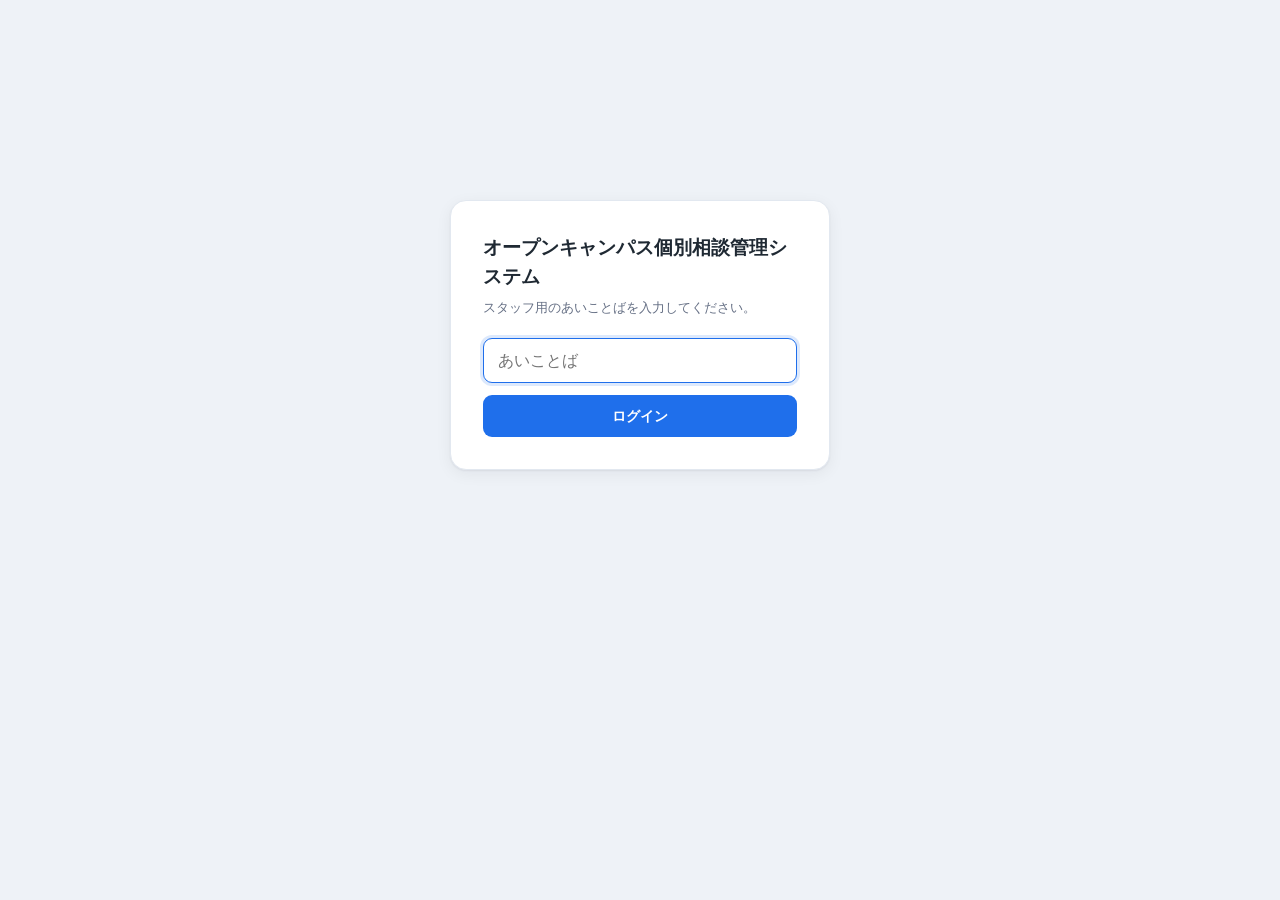
<file: public/index.html>
<!DOCTYPE html>
<html lang="ja">
<head>
<meta charset="UTF-8">
<meta name="viewport" content="width=device-width, initial-scale=1.0">
<meta name="apple-mobile-web-app-capable" content="yes">
<title>オープンキャンパス個別相談管理システム</title>
<style>
  :root{
    --bg:#eef2f7; --surface:#fff; --ink:#1f2933; --muted:#667085; --line:#e2e8f0;
    --primary:#1f6feb; --primary-d:#1a5fce;
    --ok:#1e9e57; --ok-d:#188049;
    --warn:#e0a106; --warn-d:#c08c05;
    --danger:#d64045; --danger-d:#bb3338;
    --info:#0f9bb0; --info-d:#0c8497;
    --radius:12px; --shadow:0 1px 2px rgba(16,24,40,.06),0 4px 16px rgba(16,24,40,.06);
    font-family:"Hiragino Sans","Hiragino Kaku Gothic ProN","Noto Sans JP","Yu Gothic UI",Meiryo,system-ui,sans-serif;
  }
  *{box-sizing:border-box;}
  body{margin:0;background:var(--bg);color:var(--ink);line-height:1.55;-webkit-font-smoothing:antialiased;}
  .app{max-width:1100px;margin:0 auto;padding:20px 18px 64px;}
  h1{font-size:22px;margin:6px 0 16px;font-weight:800;}
  h2{font-size:17px;margin:0 0 14px;font-weight:700;}
  h3{font-size:15px;margin:0 0 8px;font-weight:700;line-height:1.35;}
  .view{display:none;}
  .view.active{display:block;}

  .btn{display:inline-flex;align-items:center;justify-content:center;gap:6px;border:none;border-radius:9px;
    cursor:pointer;font-family:inherit;font-size:14px;font-weight:700;color:#fff;background:var(--primary);
    padding:10px 16px;min-height:42px;transition:background .15s,transform .05s;line-height:1.2;text-decoration:none;}
  .btn:hover{background:var(--primary-d);} .btn:active{transform:translateY(1px);}
  .btn-success{background:var(--ok);} .btn-success:hover{background:var(--ok-d);}
  .btn-danger{background:var(--danger);} .btn-danger:hover{background:var(--danger-d);}
  .btn-warning{background:var(--warn);} .btn-warning:hover{background:var(--warn-d);}
  .btn-info{background:var(--info);} .btn-info:hover{background:var(--info-d);}
  .btn-secondary{background:#e7ebf1;color:#334155;} .btn-secondary:hover{background:#dbe1ea;}
  .btn-ghost{background:transparent;color:var(--muted);min-height:auto;padding:6px 8px;font-weight:600;font-size:13px;}
  .btn-ghost:hover{background:#e7ebf1;color:#334155;}
  .btn-large{font-size:17px;padding:20px 24px;min-height:auto;flex-direction:column;gap:6px;}
  .btn-large small{font-weight:600;opacity:.85;font-size:12px;}
  .btn:focus-visible{outline:3px solid #93c5fd;outline-offset:2px;}
  .btn[disabled]{opacity:.5;cursor:not-allowed;}

  /* ログイン */
  #view-login{display:none;min-height:70vh;align-items:center;justify-content:center;}
  #view-login.active{display:flex;}
  .login-card{background:var(--surface);border:1px solid var(--line);border-radius:16px;padding:32px;
    box-shadow:var(--shadow);width:100%;max-width:380px;}
  .login-card h1{font-size:19px;margin:0 0 6px;}
  .login-card p{font-size:13px;color:var(--muted);margin:0 0 20px;}
  .login-card input{width:100%;padding:12px 14px;border:1.5px solid var(--line);border-radius:9px;
    font-family:inherit;font-size:16px;margin-bottom:12px;}
  .login-card input:focus{outline:none;border-color:var(--primary);box-shadow:0 0 0 3px rgba(31,111,235,.15);}
  .login-card .btn{width:100%;}
  .login-error{color:var(--danger);font-size:13px;font-weight:700;margin-bottom:12px;display:none;}
  .login-error.show{display:block;}

  .topbar{display:flex;align-items:center;gap:12px;margin-bottom:8px;flex-wrap:wrap;}
  .topbar .spacer{flex:1;}
  .conn{font-size:12px;font-weight:700;padding:4px 10px;border-radius:999px;background:#e3f4ea;color:var(--ok-d);white-space:nowrap;}
  .conn.bad{background:#fbe3e4;color:var(--danger-d);}

  .menu{display:grid;grid-template-columns:1fr 1fr;gap:14px;margin:8px 0 24px;}
  .stat-grid{display:grid;grid-template-columns:repeat(auto-fit,minmax(150px,1fr));gap:12px;}
  .stat-card{background:var(--surface);border:1px solid var(--line);border-radius:var(--radius);padding:16px;box-shadow:var(--shadow);}
  .stat-card .label{font-size:12px;color:var(--muted);font-weight:600;}
  .stat-card .num{font-size:30px;font-weight:800;letter-spacing:-.02em;line-height:1.1;margin-top:6px;font-variant-numeric:tabular-nums;}
  .stat-card .unit{font-size:13px;color:var(--muted);font-weight:600;margin-left:3px;}
  .section-head{margin:28px 0 12px;}

  .table-grid{display:grid;grid-template-columns:repeat(auto-fill,minmax(220px,1fr));gap:14px;margin-top:8px;}
  /* ===== 配置図レイアウト ===== */
  .venue-head{display:flex;align-items:center;justify-content:space-between;margin:18px 0 8px;}
  .venue-head h2{font-size:15px;font-weight:700;margin:0;}
  .venue-head .cnt{font-size:12px;color:var(--muted);font-weight:600;}
  .seat{display:flex;flex-direction:column;align-items:center;justify-content:center;border:1px solid var(--line);background:#fff;border-radius:8px;cursor:pointer;transition:transform .08s,box-shadow .12s;-webkit-tap-highlight-color:transparent;}
  .seat:active{transform:scale(.97);}
  .seat .sn{font-size:12px;color:var(--muted);font-weight:600;line-height:1.2;white-space:nowrap;overflow:hidden;text-overflow:ellipsis;max-width:100%;}
  .seat .se{font-size:15px;font-weight:800;line-height:1.25;font-variant-numeric:tabular-nums;}
  .seat .sp{height:5px;width:100%;background:#eef1f5;border-radius:999px;overflow:hidden;margin-top:4px;}
  .seat .sp>i{display:block;height:100%;width:0;background:var(--ok);border-radius:999px;transition:width .8s linear,background .3s;}
  /* ブースの中身(卓カード)は部屋の色に関係なく常に白。状態は文字色・枠線で表現する */
  .seat.free{background:#fff;border-color:var(--ok);}
  .seat.free .sn,.seat.free .se{color:var(--ok);}
  .seat.busy{background:#fff;}
  .seat.busy .se{color:var(--ok);}
  .seat.warn{background:#fff;border-color:var(--warn);}
  .seat.warn .se{color:var(--warn-d);}
  .seat.over{background:#fff;border-color:var(--danger);box-shadow:0 0 0 2px rgba(214,64,69,.15);}
  .seat.over .sn,.seat.over .se{color:var(--danger);}
  .seat.rest{background:#fff;border-style:dashed;border-color:#cbd5e1;}
  .seat.rest .sn,.seat.rest .se{color:var(--muted);}
  .rooms{display:grid;grid-template-columns:1fr 1fr;gap:14px;}
  .room{background:var(--surface);border:1.5px solid #cfd6e0;border-radius:10px;padding:30px 12px 14px;position:relative;}
  .rno{position:absolute;left:12px;top:8px;font-size:14px;font-weight:800;color:var(--muted);}
  .rtag{position:absolute;right:12px;top:9px;font-size:11px;font-weight:600;color:#a08a3c;background:#fdf3d8;border:1px dashed #e0c778;border-radius:4px;padding:2px 8px;}
  .rsub{margin:4px 0 8px;font-size:12px;font-weight:700;color:var(--muted);}
  .g3{display:grid;grid-template-columns:repeat(3,1fr);gap:9px;}
  .room .seat{min-height:60px;padding:7px 5px;}
  .commons{position:relative;background:var(--surface);border:1.5px solid #cfd6e0;border-radius:10px;height:470px;}
  .commons .zone{position:absolute;border-radius:8px;}
  .commons .zlab{position:absolute;font-size:12px;font-weight:700;white-space:nowrap;}
  .commons .seat{position:absolute;}
  .z-green{background:var(--ok-bg);border:1.5px solid var(--ok);}
  .z-blue{background:#e4eefc;border:1.5px solid var(--primary);}
  .z-orange{background:#fdefdd;border:1.5px solid #d98324;}
  .z-purple{background:#efe7fa;border:1.5px solid #7d4ec4;}
  @media (max-width:560px){ .rooms{grid-template-columns:1fr;} .commons{overflow-x:auto;} }
  /* ===== データ駆動フロア（部屋ごとに自動整列/マス目配置） ===== */
  .fl-room{background:var(--surface);border:1.5px solid #cfd6e0;border-radius:10px;padding:12px 14px 14px;margin-bottom:14px;}
  .fl-head{display:flex;align-items:center;gap:8px;flex-wrap:wrap;margin-bottom:10px;}
  .fl-head .fn{font-size:15px;font-weight:800;}
  .fl-head .ft{font-size:11px;font-weight:700;color:#a08a3c;background:#fdf3d8;border:1px dashed #e0c778;border-radius:4px;padding:2px 8px;}
  .fl-head .fm{font-size:12px;color:var(--muted);font-weight:600;}
  .fl-head .fc{margin-left:auto;font-size:12px;color:var(--muted);font-weight:700;white-space:nowrap;}
  .fl-auto{display:grid;grid-template-columns:repeat(auto-fill,minmax(150px,1fr));gap:9px;}
  .fl-grid{display:grid;gap:9px;}
  .fl-auto .seat,.fl-grid .seat{min-height:60px;padding:7px 5px;}
  .fl-grid .gap{border:1px dashed #dfe5ec;background:#fafbfc;border-radius:8px;}
  @media (max-width:560px){ .fl-grid{overflow-x:auto;} }
  .fl-map{display:grid;gap:12px;margin-bottom:14px;}
  .fl-map .fl-room{margin-bottom:0;height:100%;}
  .fl-unplaced-note{font-size:12px;color:var(--muted);font-weight:700;margin:6px 0;}
  @media (max-width:560px){ .fl-map{overflow-x:auto;} }
  /* ===== 会場エディタ ===== */
  .ve-campus{background:var(--surface);border:1px solid var(--line);border-radius:12px;padding:12px 14px;box-shadow:var(--shadow);margin-bottom:16px;}
  .ve-campus .cl{font-size:12px;color:var(--muted);font-weight:700;margin-bottom:8px;}
  .ve-tabs{display:flex;gap:8px;flex-wrap:wrap;align-items:center;}
  .ve-tab{padding:9px 14px;border-radius:10px;border:2px solid var(--line);background:#fff;font-weight:700;cursor:pointer;font-size:14px;}
  .ve-tab.active{border-color:var(--primary);background:#eef4ff;color:var(--primary-d);}
  .ve-tab.active .use{color:var(--ok);font-weight:800;font-size:12px;}
  .ve-actbtn{border:1px dashed #b9c9e8;color:var(--primary);background:transparent;border-radius:10px;padding:9px 12px;font-weight:700;cursor:pointer;font-size:13px;font-family:inherit;}
  .ve-namebox{margin-top:10px;display:flex;align-items:center;gap:8px;flex-wrap:wrap;}
  .ve-namebox input{padding:8px 10px;border:1.5px solid var(--line);border-radius:8px;font-size:15px;font-weight:700;font-family:inherit;}
  .ve-topics{background:var(--surface);border:1px solid var(--line);border-radius:12px;padding:14px;box-shadow:var(--shadow);}
  .chip{display:inline-flex;align-items:center;gap:6px;background:#e4eefc;color:var(--primary-d);font-weight:700;font-size:13px;padding:6px 6px 6px 12px;border-radius:999px;}
  .chip .x{background:#fff;border-radius:50%;width:18px;height:18px;display:inline-flex;align-items:center;justify-content:center;color:var(--danger);font-weight:800;font-size:12px;cursor:pointer;}
  .chip-add{background:#fff;border:1px dashed #b9c9e8;color:var(--primary);cursor:pointer;padding:6px 12px;}
  .chip-sub{border:none;background:#fff;color:var(--primary-d);border-radius:6px;font-size:10px;font-weight:800;padding:2px 6px;cursor:pointer;}
  .chip-grp{border:none;background:#eef4ff;color:var(--primary-d);border-radius:6px;font-size:10px;font-weight:800;padding:2px 6px;cursor:pointer;}
  .chip-mv{border:none;background:#fff;color:var(--primary-d);border-radius:6px;font-size:11px;font-weight:800;padding:2px 5px;cursor:pointer;min-width:22px;}
  .chip-mv:disabled{color:#c7d0dd;cursor:default;}
  .ve-color{display:inline-flex;align-items:center;gap:4px;font-size:12px;color:var(--muted);font-weight:700;}
  .ve-color input[type=color]{width:34px;height:30px;border:1px solid var(--line);border-radius:6px;padding:0;cursor:pointer;background:none;}
  .ve-color-clear{color:var(--danger);cursor:pointer;font-size:11px;font-weight:700;}
  .ve-room{background:var(--surface);border:1px solid var(--line);border-radius:12px;box-shadow:var(--shadow);overflow:hidden;margin-bottom:14px;}
  .ve-rhead{display:flex;align-items:center;gap:8px;padding:12px 14px;background:#f6f8fb;border-bottom:1px solid var(--line);flex-wrap:wrap;}
  .ve-rhead input{padding:7px 10px;border:1.5px solid var(--line);border-radius:8px;font-size:14px;font-family:inherit;}
  .ve-rhead .rn{width:150px;font-weight:800;} .ve-rhead .rt{width:80px;} .ve-rhead .rm{flex:1;min-width:120px;}
  .ve-mode{display:inline-flex;border:1.5px solid var(--line);border-radius:8px;overflow:hidden;}
  .ve-mode span{padding:7px 11px;font-size:13px;font-weight:700;cursor:pointer;color:var(--muted);background:#fff;}
  .ve-mode span.on{background:var(--primary);color:#fff;}
  .ve-rdel{margin-left:auto;color:var(--danger);background:transparent;border:none;font-weight:700;font-size:13px;cursor:pointer;}
  .ve-body{padding:12px 14px;}
  .ve-hint{font-size:12px;color:var(--muted);margin-bottom:8px;}
  .ve-booths{display:grid;grid-template-columns:repeat(auto-fill,minmax(160px,1fr));gap:8px;}
  .ve-booth{display:flex;align-items:center;gap:4px;border:1px solid var(--line);border-radius:8px;padding:5px 7px;background:#fff;}
  .ve-booth .mv{color:#b9c4d4;cursor:pointer;font-size:14px;font-weight:800;user-select:none;}
  .ve-booth input{flex:1;border:none;font-size:13px;font-weight:600;min-width:0;font-family:inherit;}
  .ve-booth .x{color:var(--danger);cursor:pointer;font-weight:800;}
  .ve-badd{border:1px dashed #b9c9e8;color:var(--primary);justify-content:center;cursor:pointer;font-weight:700;font-size:13px;}
  .ve-gtools{display:flex;align-items:center;gap:8px;margin-bottom:10px;font-size:13px;color:var(--muted);flex-wrap:wrap;}
  .ve-step{display:inline-flex;align-items:center;border:1.5px solid var(--line);border-radius:8px;overflow:hidden;}
  .ve-step b{padding:0 10px;font-variant-numeric:tabular-nums;} .ve-step button{border:none;background:#f1f4f8;width:28px;height:30px;font-size:15px;font-weight:800;cursor:pointer;}
  .ve-grid{display:grid;gap:8px;background:#f0f3f7;border:1.5px solid #cfd6e0;border-radius:10px;padding:10px;}
  .ve-cell{min-height:54px;border-radius:8px;display:flex;flex-direction:column;align-items:center;justify-content:center;text-align:center;font-size:12px;position:relative;padding:4px;}
  .ve-cell.empty{border:1.5px dashed #c7d0dc;color:#aeb8c6;background:#fff;cursor:pointer;}
  .ve-cell.filled{border:1px solid var(--ok-line);background:var(--ok-bg);color:var(--ok);font-weight:800;cursor:pointer;}
  .ve-cell .x{position:absolute;top:1px;right:4px;color:var(--danger);font-weight:800;}
  .ve-pal{margin-top:12px;border-top:1px dashed var(--line);padding-top:10px;}
  .ve-pal .pl{font-size:12px;font-weight:700;color:var(--muted);margin-bottom:6px;}
  .ve-pchip{display:inline-flex;align-items:center;gap:4px;background:#fff;border:1.5px solid var(--primary);border-radius:8px;padding:4px 6px;margin:0 6px 6px 0;}
  .ve-pchip.sel{background:var(--primary);}
  .ve-pchip.sel input,.ve-pchip.sel .x{color:#fff;}
  .ve-pchip input{border:none;background:transparent;font-size:12px;font-weight:700;color:var(--primary-d);width:80px;font-family:inherit;}
  .ve-pchip .ve-place{border:none;background:#e4eefc;color:var(--primary-d);border-radius:6px;font-size:11px;font-weight:800;padding:3px 7px;cursor:pointer;font-family:inherit;}
  .ve-pchip.sel .ve-place{background:#fff;color:var(--primary);}
  .ve-pchip .x{color:var(--danger);cursor:pointer;font-weight:800;}
  /* 会場マップ（部屋の位置） */
  .ve-floor{background:var(--surface);border:1px solid var(--line);border-radius:12px;box-shadow:var(--shadow);padding:14px;margin-bottom:16px;}
  .ve-floor h2{font-size:14px;margin:0 0 8px;}
  .ve-fhint{font-size:12px;color:var(--muted);margin-bottom:10px;}
  .ve-fgrid{display:grid;gap:8px;background:#f0f3f7;border:1.5px solid #cfd6e0;border-radius:10px;padding:10px;}
  .ve-fcell{min-height:56px;border:1.5px dashed #c7d0dc;background:#fff;border-radius:8px;color:#aeb8c6;display:flex;align-items:center;justify-content:center;cursor:pointer;font-size:13px;}
  .ve-froom{border:1px solid var(--primary);background:#eef4ff;border-radius:8px;position:relative;padding:8px 6px;display:flex;flex-direction:column;align-items:center;justify-content:center;text-align:center;}
  .ve-froom .rnm{font-size:13px;font-weight:800;color:var(--primary-d);}
  .ve-froom .rsz{margin-top:4px;display:flex;gap:4px;font-size:11px;color:var(--muted);align-items:center;flex-wrap:wrap;justify-content:center;}
  .ve-froom .rsz button{border:none;background:#dbe6fb;border-radius:5px;width:22px;height:22px;font-weight:800;cursor:pointer;font-size:13px;}
  .ve-froom .rx{position:absolute;top:2px;right:5px;color:var(--danger);font-weight:800;cursor:pointer;}
  .ve-fpal{margin-top:12px;border-top:1px dashed var(--line);padding-top:10px;}
  .ve-fpal .pl{font-size:12px;font-weight:700;color:var(--muted);margin-bottom:6px;}
  .ve-fpchip{display:inline-flex;align-items:center;gap:6px;background:#fff;border:1.5px solid var(--primary);border-radius:8px;padding:5px 8px;margin:0 6px 6px 0;font-size:12px;font-weight:700;color:var(--primary-d);}
  .ve-fpchip.sel{background:var(--primary);color:#fff;}
  .ve-fpchip button{border:none;background:#e4eefc;color:var(--primary-d);border-radius:6px;font-size:11px;font-weight:800;padding:3px 7px;cursor:pointer;}
  .ve-fpchip.sel button{background:#fff;}
  /* ===== 自動休憩 設定画面 ===== */
  .sched-note{font-size:13px;color:var(--muted);background:#eef4ff;border:1px solid #d6e4ff;border-radius:10px;padding:12px 14px;margin:12px 0 16px;line-height:1.7;}
  .sched-note b{color:var(--ink);}
  .sched-bulk{background:var(--surface);border:1px dashed #b9c4d4;border-radius:12px;padding:12px 14px;margin-bottom:16px;display:flex;align-items:center;gap:8px;flex-wrap:wrap;}
  .sched-bulk .lbl{font-weight:700;font-size:14px;}
  .sched-bulk input[type=time]{padding:8px 10px;border:1.5px solid var(--line);border-radius:8px;font-size:16px;font-family:inherit;}
  .sched-area{background:var(--surface);border:1px solid var(--line);border-radius:12px;box-shadow:var(--shadow);margin-bottom:14px;overflow:hidden;}
  .sched-area h2{font-size:14px;font-weight:800;margin:0;padding:11px 16px;background:#f6f8fb;border-bottom:1px solid var(--line);color:#334155;display:flex;align-items:center;gap:8px;}
  .sched-area h2 label{display:flex;align-items:center;gap:8px;cursor:pointer;font-weight:800;}
  .sched-area h2 .area-check{width:20px;height:20px;}
  .sched-selbar{display:flex;align-items:center;gap:10px;margin:-6px 0 14px;flex-wrap:wrap;}
  .sched-selbar #sel-count{font-size:13px;font-weight:700;color:var(--primary);}
  .sched-check{width:22px;height:22px;cursor:pointer;}
  .sched-row{display:grid;grid-template-columns:auto 1.4fr 1fr 1fr;gap:10px;align-items:center;padding:9px 16px;border-bottom:1px solid #f0f3f7;}
  .sched-row.selected{background:#eef4ff;}
  .sched-row:last-child{border-bottom:none;}
  .sched-row .name{font-weight:700;font-size:14px;}
  .sched-row .col-h{font-size:11px;color:var(--muted);font-weight:700;}
  .sched-row.head{background:#fbfcfe;}
  .sched-row input[type=time]{padding:8px 10px;border:1.5px solid var(--line);border-radius:8px;font-size:16px;font-family:inherit;width:100%;}
  .sc-chip{font-size:11px;font-weight:700;padding:2px 8px;border-radius:999px;margin-left:6px;white-space:nowrap;}
  .sc-chip.rest{background:#fbf0d4;color:#c08c05;} .sc-chip.manual{background:#fde8e9;color:#bb3338;}
  /* 複数時間帯 */
  .win-list{display:flex;flex-direction:column;gap:6px;}
  .win-pair{display:flex;align-items:center;gap:6px;}
  .win-pair input[type=time]{padding:8px 10px;border:1.5px solid var(--line);border-radius:8px;font-size:16px;font-family:inherit;width:118px;}
  .win-del{background:#f1f4f8;color:var(--danger);border:none;border-radius:7px;width:30px;height:34px;
    font-size:15px;font-weight:800;cursor:pointer;flex:none;}
  .win-del:hover{background:#fde8e9;}
  .btn-winadd{background:transparent;color:var(--primary);border:1px dashed #b9c9e8;border-radius:8px;
    padding:5px 10px;font-size:12px;font-weight:700;cursor:pointer;font-family:inherit;align-self:flex-start;}
  .btn-winadd:hover{background:#eef4ff;}
  /* 卓の休憩表示強化 */
  .seat .soon{font-size:10px;font-weight:700;color:#a06b00;background:#fdf3d8;border-radius:5px;padding:1px 5px;margin-top:2px;white-space:nowrap;}
  .seat .ovdot{font-size:10px;color:var(--danger);font-weight:700;}
  .sm-sched{font-size:13px;color:var(--muted);margin:-8px 0 14px;}
  .sm-sched b{color:var(--ink);}
  /* 通信断バナー */
  #net-banner{display:none;position:fixed;top:0;left:0;right:0;z-index:200;background:var(--danger);color:#fff;
    text-align:center;font-weight:800;font-size:15px;padding:12px 16px;box-shadow:0 4px 16px rgba(214,64,69,.4);}
  #net-banner.show{display:block;}
  .sched-save{position:sticky;bottom:0;background:linear-gradient(0deg,var(--bg),rgba(238,242,247,.7));padding:14px 0 4px;display:flex;gap:10px;justify-content:flex-end;}
  .table-card{background:var(--surface);border:1px solid var(--line);border-radius:var(--radius);
    padding:16px 16px 16px 18px;box-shadow:var(--shadow);border-left:5px solid var(--line);
    display:flex;flex-direction:column;gap:6px;}
  .table-card.s-free{border-left-color:var(--ok);}
  .table-card.s-busy{border-left-color:var(--primary);}
  .table-card.s-rest{border-left-color:var(--warn);}
  .table-card .actions{display:flex;gap:8px;flex-wrap:wrap;margin-top:8px;}
  .table-card .actions .btn{flex:1;padding:9px 10px;min-height:38px;font-size:13px;}
  .status-badge{align-self:flex-start;font-size:12px;font-weight:700;padding:3px 10px;border-radius:999px;}
  .s-free .status-badge{background:#e3f4ea;color:var(--ok-d);}
  .s-busy .status-badge{background:#e4eefc;color:var(--primary-d);}
  .s-rest .status-badge{background:#fbf0d4;color:var(--warn-d);}
  .time{font-size:13px;color:var(--muted);margin:2px 0;}
  .elapsed{font-size:18px;font-weight:700;color:var(--ok);font-variant-numeric:tabular-nums;}
  .progress-bar{height:8px;background:#eef1f5;border-radius:999px;overflow:hidden;margin:4px 0 2px;}
  .progress-fill{height:100%;width:0;background:var(--ok);border-radius:999px;transition:width .8s linear,background .3s;}
  .table-card.overtime{border-color:var(--danger);border-left-color:var(--danger);box-shadow:0 0 0 3px rgba(214,64,69,.15);}

  .tabs{display:flex;gap:5px;margin:18px 0 0;flex-wrap:wrap;border-bottom:2px solid var(--line);padding-bottom:10px;}
  .tab-btn{padding:9px 14px;background:#f1f4f8;border:none;border-radius:9px 9px 0 0;cursor:pointer;
    font-family:inherit;font-size:13px;font-weight:700;color:#556;display:inline-flex;align-items:center;gap:6px;}
  .tab-btn:hover{background:#e4e9f0;}
  .tab-btn.active{background:var(--primary);color:#fff;}
  .badge{display:inline-block;background:var(--danger);color:#fff;border-radius:999px;padding:1px 8px;
    font-size:11px;min-width:20px;text-align:center;line-height:1.5;}
  .tab-btn.active .badge{background:#fff;color:var(--primary);}
  .tab-pane{display:none;padding-top:18px;}
  .tab-pane.active{display:block;}
  .topic-count{font-weight:800;color:var(--primary);}

  .queue-item{background:var(--surface);border:1px solid var(--line);border-radius:var(--radius);box-shadow:var(--shadow);
    padding:14px 16px;display:flex;align-items:center;gap:14px;margin-bottom:10px;}
  .queue-info{display:flex;align-items:center;gap:14px;flex:1;min-width:0;flex-wrap:wrap;}
  .number{font-size:20px;font-weight:800;background:#f1f4f8;border-radius:10px;padding:6px 12px;
    min-width:84px;text-align:center;font-variant-numeric:tabular-nums;}
  .info-detail{flex:1;min-width:120px;font-size:14px;}
  .consultation-badge{display:inline-block;background:#e4eefc;color:var(--primary-d);font-size:12px;
    font-weight:700;padding:2px 10px;border-radius:999px;}
  .waiting-time{font-size:14px;font-weight:700;color:var(--ok);white-space:nowrap;font-variant-numeric:tabular-nums;}
  .no-queue{color:var(--muted);text-align:center;padding:32px 0;font-size:14px;}

  /* inset:0 は古いiPadのSafari(iOS14.5未満)が未対応のため top/left/right/bottom で書く */
  .modal{position:fixed;top:0;left:0;right:0;bottom:0;background:rgba(16,24,40,.5);display:none;align-items:center;justify-content:center;padding:18px;z-index:50;}
  .modal.open{display:flex;}
  .modal-content{background:var(--surface);border-radius:16px;padding:24px;width:100%;max-width:440px;
    max-height:90vh;overflow:auto;box-shadow:0 20px 60px rgba(16,24,40,.3);}
  .modal-content label{display:block;font-size:13px;font-weight:700;margin:14px 0 5px;}
  .modal-content input,.modal-content select,.modal-content textarea{width:100%;padding:10px 12px;
    border:1.5px solid var(--line);border-radius:9px;font-family:inherit;font-size:16px;background:#fff;color:var(--ink);}
  .modal-content input:focus,.modal-content select:focus,.modal-content textarea:focus{
    outline:none;border-color:var(--primary);box-shadow:0 0 0 3px rgba(31,111,235,.15);}
  .modal-content textarea{resize:vertical;}
  .seat-sheet{max-width:360px;text-align:left;}
  .seat-name{font-size:20px;font-weight:800;margin-bottom:6px;}
  .seat-status{font-size:13px;font-weight:700;padding:3px 12px;border-radius:999px;display:inline-block;margin-bottom:16px;}
  .seat-status.free{background:var(--ok-bg);color:var(--ok-d);}
  .seat-status.busy{background:#e4eefc;color:var(--primary-d);}
  .seat-status.rest{background:#fbf0d4;color:var(--warn-d);}
  .seat-elapsed{font-size:15px;color:var(--muted);margin-bottom:16px;}
  .seat-elapsed b{color:var(--ink);font-size:22px;font-variant-numeric:tabular-nums;}
  /* 旧Safariはflexのgap未対応のため、marginで間隔をつける */
  .seat-btns{display:flex;flex-direction:column;}
  .seat-btns .btn + .btn{margin-top:10px;}
  .seat-btns .btn{min-height:50px;font-size:15px;padding:14px;border-radius:10px;}
  .required{color:var(--danger);}
  .form-actions{display:flex;margin-top:22px;}
  .form-actions .btn + .btn{margin-left:10px;}
  .form-actions .btn{flex:1;}

  .footer{margin-top:40px;padding-top:18px;border-top:1px solid var(--line);
    display:flex;align-items:center;justify-content:space-between;gap:12px;flex-wrap:wrap;}
  .footer .note{font-size:12px;color:var(--muted);}

  @media (max-width:560px){
    .menu{grid-template-columns:1fr;}
    .stat-grid{grid-template-columns:1fr 1fr;}
    h1{font-size:19px;}
    .number{min-width:64px;font-size:18px;}
  }
  @media (prefers-reduced-motion:reduce){ .progress-fill{transition:none;} }
</style>
</head>
<body>
<div class="app">

  <!-- ===== ログイン ===== -->
  <section id="view-login" class="view active">
    <div class="login-card">
      <h1>オープンキャンパス個別相談管理システム</h1>
      <p>スタッフ用のあいことばを入力してください。</p>
      <div class="login-error" id="login-error"></div>
      <input type="password" id="login-pw" placeholder="あいことば" autocomplete="current-password">
      <button class="btn" id="login-btn">ログイン</button>
    </div>
  </section>

  <!-- ===== トップ ===== -->
  <section id="view-home" class="view">
    <div class="topbar">
      <h1 style="margin:0;">オープンキャンパス個別相談管理システム</h1>
      <span class="spacer"></span>
      <span class="conn" id="conn-home">接続中</span>
    </div>
    <div class="menu">
      <a class="btn btn-primary btn-large" data-nav="tables">テーブル管理<small>相談ブースの開始・終了・経過時間</small></a>
      <a class="btn btn-success btn-large" data-nav="queue">待機列管理<small>受付・相談内容別の待機状況</small></a>
    </div>
    <div style="margin:-14px 0 8px;">
      <a class="btn btn-secondary" data-nav="schedule" style="width:100%;">⏸ 自動休憩の設定<small style="font-weight:600;opacity:.8;display:block;">時間になると自動で休憩／解除</small></a>
      <a class="btn btn-secondary" data-action="open-venue" style="width:100%;margin-top:8px;">🏫 会場・レイアウト設定<small style="font-weight:600;opacity:.8;display:block;">キャンパス・部屋・ブース・相談内容を編集／切替</small></a>
    </div>

    <div class="section-head"><h2>本日の統計</h2></div>
    <div class="stat-grid">
      <div class="stat-card"><div class="label">相談件数</div><div class="num"><span id="stat-count">0</span><span class="unit">件</span></div></div>
      <div class="stat-card"><div class="label">平均相談時間</div><div class="num"><span id="stat-average">0</span><span class="unit">分</span></div></div>
      <div class="stat-card"><div class="label">現在の待機組数</div><div class="num"><span id="stat-waiting">0</span><span class="unit">組</span></div></div>
      <div class="stat-card"><div class="label">本日の案内完了</div><div class="num"><span id="stat-guided">0</span><span class="unit">組</span></div></div>
      <div class="stat-card"><div class="label">平均待ち時間</div><div class="num"><span id="stat-waitavg">0</span><span class="unit">分</span></div></div>
      <div class="stat-card"><div class="label">使用中テーブル</div><div class="num"><span id="stat-busy">0</span><span class="unit">卓</span></div></div>
    </div>

    <div class="footer">
      <span class="note">データは大学のサーバーに保存され、PCとiPadで自動的に共有されます。</span>
      <span>
        <button class="btn btn-ghost" data-action="export-queue">待機列の履歴をCSVで保存</button>
        <button class="btn btn-ghost" data-action="export-table">相談履歴をCSVで保存</button>
        <button class="btn btn-ghost" data-action="reset">全データをリセット</button>
      </span>
    </div>
  </section>

  <!-- ===== 自動休憩の設定 ===== -->
  <section id="view-schedule" class="view">
    <div class="topbar">
      <button class="btn btn-secondary" data-nav="home">← 戻る</button>
      <h1 style="margin:0;">⏸ 自動休憩の設定</h1>
      <span class="spacer"></span>
      <span class="conn" id="conn-schedule">接続中</span>
    </div>
    <div class="sched-note">
      設定した<b>休憩開始</b>の時刻になると、その卓は自動で<b>休憩中</b>になります。<br>
      ・相談中の卓は<b>強制終了しません</b>（相談が「終了」されてから休憩になります）<br>
      ・<b>休憩終了</b>の時刻になると自動で「空き」に戻ります<br>
      ・手動で「休憩解除」した卓は、<b>その日はもう自動休憩しません</b>（人の操作を優先）<br>
      ・時刻を空欄にすると、その卓は自動休憩なしになります
    </div>
    <div class="sched-bulk">
      <span class="lbl">まとめて入れる:</span>
      <span>休憩</span>
      <input type="time" id="bulk-start">
      <span>〜</span>
      <input type="time" id="bulk-end">
      <button class="btn btn-primary" data-action="bulk-selected">✓ 選択した卓に追加</button>
      <button class="btn btn-secondary" data-action="bulk-all">全卓に追加</button>
      <span id="bulk-note" style="display:none;font-size:12px;font-weight:700;color:var(--ok-d);"></span>
    </div>
    <div class="sched-selbar">
      <span id="sel-count">0卓を選択中</span>
      <button class="btn btn-ghost" data-action="sel-all">全選択</button>
      <button class="btn btn-ghost" data-action="sel-none">全解除</button>
      <span style="font-size:12px;color:var(--muted);">左のチェックで卓を選び、時刻を入れて「選択した卓に反映」</span>
    </div>
    <div id="sched-list"></div>
    <div class="sched-save">
      <button class="btn btn-ghost" data-nav="home">変更を破棄</button>
      <button class="btn btn-success" data-action="schedule-save">この内容で保存</button>
    </div>
  </section>

  <!-- ===== 会場・レイアウト設定 ===== -->
  <section id="view-venue-edit" class="view">
    <div class="topbar">
      <button class="btn btn-secondary" data-nav="home">← 戻る</button>
      <h1 style="margin:0;">🏫 会場・レイアウト設定</h1>
      <span class="spacer"></span>
      <span class="conn" id="conn-venue-edit">接続中</span>
    </div>
    <div class="sched-note">
      キャンパスごとに<b>部屋</b>と<b>ブース</b>、<b>相談内容</b>を登録できます。当日は上のキャンパスを<b>選ぶだけ</b>。<br>
      部屋は<b>自動整列</b>（かんたん）／<b>マス目配置</b>（実際の教室の形を再現）を切り替えられます。
    </div>
    <div class="ve-campus" id="ve-campus"></div>
    <div class="ve-topics">
      <h2 style="font-size:14px;margin:0 0 8px;">相談内容（待機列のタブ・受付の選択肢）</h2>
      <div id="ve-topic-chips" class="chips"></div>
    </div>
    <div id="ve-floor" class="ve-floor"></div>
    <h2 style="font-size:15px;margin:18px 0 10px;">部屋とブース（各部屋の中身）</h2>
    <div id="ve-rooms"></div>
    <button class="btn btn-secondary" data-action="ve-add-room" style="margin-top:12px;">＋ 部屋を追加</button>
    <div class="sched-save">
      <button class="btn btn-ghost" data-nav="home">変更を破棄</button>
      <button class="btn btn-success" data-action="ve-save">この会場を保存</button>
    </div>
  </section>

  <!-- ===== テーブル管理 ===== -->
  <section id="view-tables" class="view">
    <div class="topbar">
      <button class="btn btn-secondary" data-nav="home">← 戻る</button>
      <h1 style="margin:0;">テーブル管理</h1>
      <span class="spacer"></span>
      <span class="conn" id="conn-tables">接続中</span>
    </div>
    <div id="floor"></div>
  </section>

  <!-- ===== 待機列管理 ===== -->
  <section id="view-queue" class="view">
    <div class="topbar">
      <button class="btn btn-secondary" data-nav="home">← 戻る</button>
      <h1 style="margin:0;">待機列管理</h1>
      <span class="spacer"></span>
      <span class="conn" id="conn-queue">接続中</span>
      <button class="btn btn-primary" data-action="open-form">＋ 新規受付</button>
    </div>
    <div class="tabs" id="tabs"></div>
    <div id="tab-content"></div>
  </section>

  <!-- アラーム音はWebAudioで生成（外部ファイル不要・オフラインでも鳴る） -->
  <div id="net-banner">⚠ サーバーとの接続が切れています（最終更新 <span id="net-ago">--</span>秒前）。表示が古い可能性があります</div>

  <!-- 卓タップ時の操作モーダル -->
  <div id="seatModal" class="modal">
    <div class="modal-content seat-sheet">
      <div class="seat-name" id="sm-name">&nbsp;</div>
      <span class="seat-status" id="sm-status">&nbsp;</span>
      <div class="seat-elapsed" id="sm-elapsed" style="display:none;">経過時間 <b id="sm-min">0</b> 分</div>
      <div class="sm-sched" id="sm-sched" style="display:none;"></div>
      <div class="seat-btns" id="sm-btns"></div>
    </div>
  </div>

  <div id="addForm" class="modal">
    <div class="modal-content">
      <h2>新規受付</h2>
      <form id="queueForm">
        <label>番号札 <span class="required">*</span></label>
        <input type="text" id="f-ticket" placeholder="例: 101" autocomplete="off">
        <label>性別 <span class="required">*</span></label>
        <select id="f-gender">
          <option value="">選択してください</option>
          <option value="男">男</option><option value="女">女</option><option value="両方">両方</option>
        </select>
        <label>人数 <span class="required">*</span></label>
        <input type="number" id="f-party" min="1" value="1">
        <label>相談内容 <span class="required">*</span></label>
        <select id="f-topic">
          <option value="">選択してください</option>
        </select>
        <div id="f-sub-wrap" style="display:none;margin-top:10px;">
          <label id="f-sub-label">詳しい種類 <span class="required">*</span></label>
          <select id="f-sub"><option value="">選択してください</option></select>
        </div>
        <label>その他（任意）</label>
        <textarea id="f-notes" rows="3" placeholder="例: 保護者同伴、車椅子対応など"></textarea>
        <div class="form-actions">
          <button type="submit" class="btn btn-primary" id="f-submit">登録</button>
          <button type="button" class="btn btn-secondary" data-action="close-form">キャンセル</button>
        </div>
      </form>
    </div>
  </div>

</div>

<script>
"use strict";

var API = "api.cgi";

// 相談内容（タブ・受付フォーム）は会場データから取得する。[value, label] の配列を返す。
function topicsOf(){
  var ts = (state && state.venue && state.venue.topics) ? state.venue.topics : [];
  return ts.map(function(t){ return [t.value, t.label || t.value, t.group || ""]; });
}

function tableByName(name){
  if (!state || !state.tables) return null;
  for (var i=0;i<state.tables.length;i++){ if (state.tables[i].name === name) return state.tables[i]; }
  return null;
}

/* ===== 自動休憩の時間帯ヘルパー ===== */
// サーバー時刻をJSTの "HH:MM" で返す（端末のタイムゾーン設定に依存しない）
function jstHHMM(ms){
  var g = new Date((ms != null ? ms : nowServerMs()) + 9*3600*1000);
  return pad2v(g.getUTCHours()) + ":" + pad2v(g.getUTCMinutes());
}
function pad2v(n){ return String(n).padStart(2, "0"); }
function hmToMin(hm){ var p = hm.split(":"); return (+p[0])*60 + (+p[1]); }

// その卓の時間帯リスト（旧形式レスポンスにも耐えるよう配列に正規化）
function winsOf(name){
  var s = (state && state.schedules) ? state.schedules[name] : null;
  if (!s) return [];
  if (!Array.isArray(s)) s = [s];
  return s.filter(function(w){ return w && w.start && w.end; });
}
// いま入っている時間帯（無ければnull）
function curWinOf(name){
  var cur = jstHHMM();
  var ws = winsOf(name);
  for (var i=0;i<ws.length;i++){ if (ws[i].start <= cur && cur < ws[i].end) return ws[i]; }
  return null;
}
// 次に始まる時間帯（無ければnull）
function nextWinOf(name){
  var cur = jstHHMM();
  var ws = winsOf(name).slice().sort(function(a,b){ return a.start < b.start ? -1 : 1; });
  for (var i=0;i<ws.length;i++){ if (ws[i].start > cur) return ws[i]; }
  return null;
}
// その帯が手動優先（解除済み）か
function isOverridden(name, win){
  var ov = state && state.manual_override ? state.manual_override[name] : null;
  if (!ov) return false;
  if (typeof ov === "string") return true;                       // 旧形式=その日全部
  if (ov.all) return true;
  return !!(ov.win && ov.win[win.start + "-" + win.end]);
}

var token = null;
var state = null;          // サーバーから受け取った最新の状態
var serverOffset = 0;      // サーバー時刻 - 端末時刻（端末の時計ズレを吸収）
var timeLimit = 15;
var activeTab = "all";
var currentView = "login";
function loadAlarmFired(){ try { return JSON.parse(sessionStorage.getItem("oc_alarm") || "{}"); } catch(e){ return {}; } }
function saveAlarmFired(){ try { sessionStorage.setItem("oc_alarm", JSON.stringify(alarmFired)); } catch(e){} }
var alarmFired = loadAlarmFired();
var alarmSeeded = false;   // 初回ロード時に既に超過している卓は鳴らさない（画面には赤く出る）
var lastRenderKey = "";
var connected = true;

function $(id){ return document.getElementById(id); }
function esc(s){
  return String(s == null ? "" : s)
    .replace(/&/g,"&amp;").replace(/</g,"&lt;").replace(/>/g,"&gt;")
    .replace(/"/g,"&quot;").replace(/'/g,"&#39;");
}
function cssEsc(s){ return String(s).replace(/(["'\\])/g, "\\$1"); }
function nowServerMs(){ return Date.now() + serverOffset; }
function minutesSince(epochSec){ return Math.floor((nowServerMs() - epochSec*1000) / 60000); }

/* ---------- サーバーとの通信 ---------- */
function api(params){
  var body = [];
  for (var k in params){
    if (params[k] === undefined || params[k] === null) continue;
    body.push(encodeURIComponent(k) + "=" + encodeURIComponent(params[k]));
  }
  return fetch(API, {
    method: "POST",
    headers: { "Content-Type": "application/x-www-form-urlencoded; charset=UTF-8" },
    body: body.join("&")
  }).then(function(r){ return r.json(); });
}

var pollFails = 0;      // ポーリング連続失敗回数
var lastSyncMs = 0;     // 最後にサーバーと同期できた時刻（端末時計）

function setConnected(ok){
  connected = ok;
  ["home","tables","queue","schedule","venue-edit"].forEach(function(v){
    var el = $("conn-" + v);
    if (!el) return;
    el.textContent = ok ? "接続中" : "接続が切れています";
    el.classList.toggle("bad", !ok);
  });
  // 3回連続(約7.5秒)で失敗したら赤帯を大きく表示。復帰したら消す
  if (ok){
    pollFails = 0;
    lastSyncMs = Date.now();
    $("net-banner").classList.remove("show");
  } else {
    pollFails++;
    if (pollFails >= 3 && token) $("net-banner").classList.add("show");
  }
}

function applyState(s){
  if (!s || !s.ok){
    if (s && /ログイン/.test(s.error || "")) { logout(); return; }
    setConnected(false);
    return;
  }
  setConnected(true);
  state = s;
  timeLimit = s.limit || 15;
  serverOffset = s.now * 1000 - Date.now();
  render();
}

function poll(){
  if (!token) return;
  api({ action:"state", token: token })
    .then(applyState)
    .catch(function(){ setConnected(false); });
}

/* 操作 → すぐ結果を反映 */
function act(params, onError){
  if (!token) return;
  params.token = token;
  api(params).then(function(s){
    if (!s.ok){
      if (/ログイン/.test(s.error || "")) { logout(); return; }
      alert("⚠️ " + s.error);
      poll();
      if (onError) onError();
      return;
    }
    applyState(s);
  }).catch(function(){
    setConnected(false);
    if (navigator.onLine === false){
      alert("⚠️ この端末がオフラインです。Wi‑Fi・電波を確認してください。");
    } else {
      // 端末はオンライン＝サーバー障害ではなく通信が一瞬途切れた可能性。
      // （実際にサーバーが落ちている場合は上部に赤帯が出ます）
      alert("⚠️ 通信に失敗しました。もう一度タップするか、ページを再読み込みしてください。");
    }
  });
}

/* ---------- ログイン ---------- */
function login(){
  var pw = $("login-pw").value;
  if (!pw) return;
  $("login-btn").disabled = true;
  api({ action:"login", password: pw }).then(function(r){
    $("login-btn").disabled = false;
    if (!r.ok){
      var e = $("login-error");
      e.textContent = "❌ " + (r.error || "ログインできません");
      e.classList.add("show");
      $("login-pw").value = "";
      $("login-pw").focus();
      return;
    }
    token = r.token;
    try { sessionStorage.setItem("oc_token", token); } catch(e){}
    $("login-pw").value = "";
    $("login-error").classList.remove("show");
    showView("home");
    poll();
  }).catch(function(){
    $("login-btn").disabled = false;
    var e = $("login-error");
    e.textContent = "❌ サーバーにつながりません";
    e.classList.add("show");
  });
}

function logout(){
  token = null;
  state = null;
  try { sessionStorage.removeItem("oc_token"); } catch(e){}
  showView("login");
}

/* ---------- 画面切替 ---------- */
function showView(name){
  // 開きっぱなしのモーダルは画面切替時に必ず閉じる（別画面に残るのを防ぐ）
  closeSeatModal();
  closeForm();
  currentView = name;
  ["login","home","tables","queue","schedule","venue-edit"].forEach(function(v){
    $("view-" + v).classList.toggle("active", v === name);
  });
  lastRenderKey = "";
  if (name === "schedule" && state) renderSchedule();   // 設定画面は入力中に作り直さない
  if (state) render();
  window.scrollTo(0, 0);
  if (name === "login") setTimeout(function(){ $("login-pw").focus(); }, 50);
}

/* ---------- 描画 ---------- */
function render(){
  if (!state) return;
  renderStats();
  var key = JSON.stringify({ t: state.tables, q: state.queue, v: currentView, a: activeTab, ve: state.venue });
  if (key !== lastRenderKey){
    lastRenderKey = key;
    if (currentView === "tables") renderTables();
    if (currentView === "queue")  renderQueueView();
  }
  tick();
}

/* ---------- 自動休憩 設定画面 ---------- */
// 自動休憩の設定画面のエリア分けは、会場の部屋構成から作る。[部屋名, [卓名...]] の配列。
function schedAreas(){
  var rooms = (state && state.venue && state.venue.rooms) ? state.venue.rooms : [];
  return rooms.map(function(room){
    return [ room.name || "", (room.booths || []).map(function(b){ return b.name; }) ];
  });
}

function winPairHtml(st, en){
  return '<span class="win-pair">'
    + '<input type="time" class="win-s" value="' + (st || "") + '">'
    + '<span>〜</span>'
    + '<input type="time" class="win-e" value="' + (en || "") + '">'
    + '<button type="button" class="win-del" data-action="win-del" title="この時間帯を削除">×</button>'
    + '</span>';
}

function renderSchedule(){
  if (!state) return;
  var over  = state.manual_override || {};
  var auto  = state.auto_rest || {};
  var html = "";
  schedAreas().forEach(function(area, ai){
    var rows = "";
    area[1].forEach(function(name){
      var t = tableByName(name);
      if (!t) return;
      var ws = winsOf(name);
      var chip = "";
      if (auto[name]) chip = '<span class="sc-chip rest">休憩中(自動)</span>';
      else if (over[name]) chip = '<span class="sc-chip manual">手動優先</span>';
      var pairs = ws.length
        ? ws.map(function(w){ return winPairHtml(w.start, w.end); }).join("")
        : winPairHtml("", "");
      rows += '<div class="sched-row" id="schrow-' + t.id + '" data-tid="' + t.id + '">'
        + '<input type="checkbox" class="sched-check" data-id="' + t.id + '" data-area="' + ai + '">'
        + '<span class="name">' + esc(name) + chip + '</span>'
        + '<div class="win-list">' + pairs
        + '<button type="button" class="btn-winadd" data-action="win-add">＋時間帯を追加</button>'
        + '</div></div>';
    });
    if (rows) html += '<div class="sched-area"><h2>'
      + '<label><input type="checkbox" class="area-check" data-area="' + ai + '"> ' + esc(area[0]) + '</label></h2>'
      + '<div class="sched-row head"><span></span><span class="col-h">卓</span><span class="col-h">休憩の時間帯（複数可）</span></div>'
      + rows + '</div>';
  });
  $("sched-list").innerHTML = html;
  updateSelCount();
}

var MAX_WINS = 6;

// 行に時間帯ペアを1つ追加（上限あり）。st/en 指定時はその値を入れる
function addWinPair(rowEl, st, en){
  var list = rowEl.querySelector('.win-list');
  if (!list) return false;
  if (list.querySelectorAll('.win-pair').length >= MAX_WINS) return false;
  var addBtn = list.querySelector('.btn-winadd');
  var tmp = document.createElement('div');
  tmp.innerHTML = winPairHtml(st || "", en || "");
  list.insertBefore(tmp.firstChild, addBtn);
  return true;
}

// 行から時間帯を収集して検証。返り値 {ok:true, wins:[{s,e}]} か {ok:false, msg}
function collectWins(rowEl, name){
  var wins = [];
  var pairs = rowEl.querySelectorAll('.win-pair');
  for (var i=0;i<pairs.length;i++){
    var s = pairs[i].querySelector('.win-s').value;
    var e = pairs[i].querySelector('.win-e').value;
    if (!s && !e) continue;                                      // 両方空は無視
    if (!s || !e) return { ok:false, msg: name + "：開始と終了の両方を入れてください" };
    if (s >= e)   return { ok:false, msg: name + "：開始は終了より前にしてください" };
    wins.push({ s:s, e:e });
  }
  wins.sort(function(a,b){ return a.s < b.s ? -1 : 1; });
  for (var j=1;j<wins.length;j++){
    if (wins[j-1].e > wins[j].s) return { ok:false, msg: name + "：時間帯が重なっています" };
  }
  return { ok:true, wins:wins };
}

// 選択中の卓数を数えて表示し、行のハイライトも更新
function updateSelCount(){
  var n = 0;
  document.querySelectorAll('.sched-check').forEach(function(c){
    var row = $("schrow-" + c.dataset.id);
    if (c.checked){ n++; if (row) row.classList.add("selected"); }
    else if (row) row.classList.remove("selected");
  });
  var el = $("sel-count");
  if (el) el.textContent = n + "卓を選択中";
  return n;
}

// 全選択 / 全解除
function selectAllSched(v){
  document.querySelectorAll('.sched-check').forEach(function(c){ c.checked = v; });
  document.querySelectorAll('.area-check').forEach(function(c){ c.checked = v; });
  updateSelCount();
}

// エリア見出しのチェックで、そのエリアの卓をまとめて選択/解除
function toggleArea(areaIdx, v){
  document.querySelectorAll('.sched-check[data-area="' + areaIdx + '"]').forEach(function(c){ c.checked = v; });
  updateSelCount();
}

// 時刻を「選択した卓だけ」または「全卓」に反映する
// 一括反映（追加方式）: 入力した時間帯を、対象の卓に「追加」する。
// 既存の帯は残す。完全一致の重複・重なり・上限超過はスキップして最後に件数を知らせる。
function bulkFillSchedule(onlySelected){
  var s = $("bulk-start").value, e = $("bulk-end").value;
  if (!s || !e){ alert("開始と終了の時刻を入れてください"); return; }
  if (s >= e){ alert("開始は終了より前の時刻にしてください"); return; }
  var rows = [];
  document.querySelectorAll('.sched-check').forEach(function(c){
    if (!onlySelected || c.checked){
      var row = $("schrow-" + c.dataset.id);
      if (row) rows.push(row);
    }
  });
  if (onlySelected && rows.length === 0){ alert("先に左のチェックで卓を選んでください"); return; }

  var added = 0, skipped = 0;
  rows.forEach(function(row){
    // 既存の帯と比較（空ペアは対象外）
    var overlap = false, dup = false, emptyPair = null, count = 0;
    row.querySelectorAll('.win-pair').forEach(function(pr){
      var ps = pr.querySelector('.win-s').value, pe = pr.querySelector('.win-e').value;
      if (!ps && !pe){ if (!emptyPair) emptyPair = pr; return; }
      count++;
      if (ps === s && pe === e) dup = true;
      else if (ps < e && s < pe) overlap = true;
    });
    if (dup || overlap || count >= MAX_WINS){ skipped++; return; }
    if (emptyPair){
      emptyPair.querySelector('.win-s').value = s;
      emptyPair.querySelector('.win-e').value = e;
      added++;
    } else if (addWinPair(row, s, e)){
      added++;
    } else {
      skipped++;
    }
  });
  var msg = added + "卓に追加しました";
  if (skipped) msg += "（" + skipped + "卓は重複・重なり・上限のためスキップ）";
  showBulkNote(msg);
}

function showBulkNote(msg){
  var el = $("bulk-note");
  if (!el) return;
  el.textContent = msg;
  el.style.display = "";
  clearTimeout(showBulkNote._t);
  showBulkNote._t = setTimeout(function(){ el.style.display = "none"; }, 4000);
}

function saveSchedule(){
  if (!state) return;
  var params = { action: "schedule_set", token: token };
  var bad = null;
  state.tables.forEach(function(t){
    var row = $("schrow-" + t.id);
    if (!row || bad) return;
    var r = collectWins(row, t.name);
    if (!r.ok){ bad = r.msg; return; }
    params["s" + t.id] = r.wins.map(function(w){ return w.s + "|" + w.e; }).join(",");   // 0個なら空文字=削除
  });
  if (bad){ alert("❌ " + bad); return; }
  api(params).then(function(r){
    if (!r.ok){ alert("❌ " + r.error); return; }
    applyState(r);
    alert("✅ 自動休憩の設定を保存しました");
    showView("home");
  }).catch(function(){ alert("⚠️ サーバーにつながりません"); });
}

/* ===================== 会場・レイアウト エディタ ===================== */
var editVenues = null;   // venue_get で取得した全プリセット {active,order,list}
var editKey = null;      // 編集中のプリセットkey
var editData = null;     // 編集中の作業コピー { name, rooms:[...], topics:[...] }
var veSel = null;        // マス目配置で選択中のブース {ri, bi}

function openVenueEditor(){
  api({ action:"venue_get", token: token }).then(function(r){
    if (!r.ok){ alert("❌ " + r.error); return; }
    editVenues = r.venues;
    veLoad(editVenues.active);
    showView("venue-edit");
    renderVenueEditor();
  }).catch(function(){ alert("⚠️ サーバーにつながりません"); });
}

function veLoad(key){
  editKey = key;
  var src = (editVenues.list && editVenues.list[key]) ? editVenues.list[key] : { name:key, rooms:[], topics:[] };
  editData = JSON.parse(JSON.stringify({ name: src.name || key, rooms: src.rooms || [], topics: src.topics || [], floor: src.floor || {} }));
  editData.floor.mode = editData.floor.mode === "map" ? "map" : "auto";
  editData.floor.cols = editData.floor.cols || 4;
  editData.floor.rows = editData.floor.rows || 4;
  editData.rooms.forEach(function(rm){
    rm.mode = rm.mode === "grid" ? "grid" : "auto";
    rm.cols = rm.cols || 4; rm.rows = rm.rows || 0;
    rm.booths = rm.booths || [];
    if (rm.fx === undefined) rm.fx = null;
    if (rm.fy === undefined) rm.fy = null;
    rm.fw = rm.fw || 1; rm.fh = rm.fh || 1;
    rm.color = rm.color || "";
  });
  editData.topics.forEach(function(t){ if (!Array.isArray(t.subs)) t.subs = []; });
  veSel = null; veFSel = null;
}

function renderVenueEditor(){
  if (!editData) return;
  // キャンパスタブ
  var tabs = "";
  (editVenues.order || []).forEach(function(k){
    var nm = (editVenues.list[k] && editVenues.list[k].name) ? editVenues.list[k].name : k;
    var isEdit = (k === editKey), isActive = (k === editVenues.active);
    tabs += '<span class="ve-tab' + (isEdit ? ' active' : '') + '" data-action="ve-tab" data-key="' + esc(k) + '">'
      + esc(nm) + (isActive ? ' <span class="use">✓使用中</span>' : '') + '</span>';
  });
  tabs += '<button class="ve-actbtn" data-action="ve-add-campus">＋ キャンパスを追加</button>';
  var canSwitch = (editKey !== editVenues.active);
  var canDelete = (editKey !== editVenues.active) && ((editVenues.order || []).length > 1);
  var ctl = '';
  if (canSwitch) ctl += '<button class="btn btn-primary" data-action="ve-activate" style="min-height:36px;padding:7px 12px;">この会場を当日使う（切替）</button>';
  if (canDelete) ctl += '<button class="ve-rdel" data-action="ve-del-campus" style="margin-left:8px;">このキャンパスを削除</button>';
  $("ve-campus").innerHTML = '<div class="cl">当日使うキャンパス（クリックで編集対象を切替）</div>'
    + '<div class="ve-tabs">' + tabs + '</div>'
    + '<div class="ve-namebox"><span style="font-size:13px;color:var(--muted);font-weight:700;">編集中の名前:</span>'
    + '<input id="ve-name" value="' + esc(editData.name) + '"> ' + ctl + '</div>';

  // 相談内容（各項目に「サブ選択肢」設定を付ける）
  var chips = "";
  editData.topics.forEach(function(t, ti){
    var subN = (t.subs && t.subs.length) ? t.subs.length : 0;
    var grpLabel = (t.group && t.group.length) ? t.group : 'グループ未設定';
    var isFirst = (ti === 0), isLast = (ti === editData.topics.length - 1);
    chips += '<span class="chip">'
      + '<button class="chip-mv" data-action="ve-topic-move" data-ti="' + ti + '" data-dir="-1" title="前へ移動"' + (isFirst ? ' disabled' : '') + '>◀</button>'
      + '<button class="chip-mv" data-action="ve-topic-move" data-ti="' + ti + '" data-dir="1" title="後へ移動"' + (isLast ? ' disabled' : '') + '>▶</button>'
      + '<input data-ve-topic="' + ti + '" value="' + esc(t.value) + '" style="border:none;background:transparent;font-weight:700;color:var(--primary-d);width:' + Math.max(6, (t.value||"").length + 2) + 'ch;font-family:inherit;">'
      + '<button class="chip-grp" data-action="ve-topic-group" data-ti="' + ti + '" title="この相談内容の見出し（学部／事務局・センター 等）を設定">'
      + esc(grpLabel) + '</button>'
      + '<button class="chip-sub" data-action="ve-topic-subs" data-ti="' + ti + '" title="この相談内容に「詳しい種類（サブ選択肢）」を設定">'
      + (subN ? 'サブ' + subN : '＋サブ') + '</button>'
      + '<span class="x" data-action="ve-del-topic" data-ti="' + ti + '">×</span></span>';
  });
  chips += '<span class="chip chip-add" data-action="ve-add-topic">＋ 追加</span>';
  $("ve-topic-chips").innerHTML = chips;

  renderVeFloor();
  renderVeRooms();
}

var veFSel = null;   // 会場マップで配置しようと選択中の部屋index

// 会場マップ（部屋の位置）エディタ
function renderVeFloor(){
  var fl = editData.floor;
  var head = '<h2>会場マップ（部屋の位置）</h2>'
    + '<div class="ve-mode" style="margin-bottom:8px;">'
    + '<span class="' + (fl.mode==="auto"?"on":"") + '" data-action="ve-fmode" data-mode="auto">自動で縦に並べる</span>'
    + '<span class="' + (fl.mode==="map"?"on":"") + '" data-action="ve-fmode" data-mode="map">マップで配置</span></div>';
  if (fl.mode !== "map"){
    $("ve-floor").innerHTML = head + '<div class="ve-fhint">部屋は登録順に上から縦に並びます。実際の建物の形に合わせたい場合は「マップで配置」を選んでください。</div>';
    return;
  }
  var cols = Math.max(1, fl.cols||4), rows = Math.max(1, fl.rows||4);
  // 占有マップ（重なり判定用）
  var occ = {};
  editData.rooms.forEach(function(rm, ri){
    if (rm.fx==null || rm.fy==null) return;
    for (var y=0;y<(rm.fh||1);y++) for (var x=0;x<(rm.fw||1);x++){ occ[(rm.fy+y)+","+(rm.fx+x)] = ri; }
  });
  var grid = '<div class="ve-fgrid" style="grid-template-columns:repeat(' + cols + ',1fr)">';
  for (var y=0;y<rows;y++){
    for (var x=0;x<cols;x++){
      var ri = occ[y+","+x];
      if (ri != null){
        var rm = editData.rooms[ri];
        if (rm.fx===x && rm.fy===y){
          // 部屋ボックスの左上セルにだけ描画（span）
          grid += '<div class="ve-froom" style="grid-column:'+(x+1)+' / span '+(rm.fw||1)+';grid-row:'+(y+1)+' / span '+(rm.fh||1)+';">'
            + '<span class="rx" data-action="ve-room-unplace" data-ri="'+ri+'">×</span>'
            + '<span class="rnm">'+esc(rm.name||("部屋"+(ri+1)))+'</span>'
            + '<span class="rsz">幅<button data-action="ve-room-w" data-ri="'+ri+'" data-d="-1">−</button>'+(rm.fw||1)+'<button data-action="ve-room-w" data-ri="'+ri+'" data-d="1">＋</button>'
            + '　高<button data-action="ve-room-h" data-ri="'+ri+'" data-d="-1">−</button>'+(rm.fh||1)+'<button data-action="ve-room-h" data-ri="'+ri+'" data-d="1">＋</button></span>'
            + '</div>';
        }
        // それ以外の占有セルは span により隠れるので出力しない
      } else {
        grid += '<div class="ve-fcell" data-action="ve-room-place" data-x="'+x+'" data-y="'+y+'">＋</div>';
      }
    }
  }
  grid += '</div>';
  // 未配置の部屋パレット
  var pal = "";
  editData.rooms.forEach(function(rm, ri){
    if (rm.fx!=null && rm.fy!=null) return;
    var sel = (veFSel===ri) ? " sel" : "";
    pal += '<span class="ve-fpchip'+sel+'">'+esc(rm.name||("部屋"+(ri+1)))
      + '<button data-action="ve-room-select" data-ri="'+ri+'">'+(veFSel===ri?"選択中":"置く")+'</button></span>';
  });
  if (!pal) pal = '<span style="font-size:12px;color:var(--muted);">すべての部屋が配置されています</span>';
  $("ve-floor").innerHTML = head
    + '<div class="ve-fhint">未配置の部屋の「置く」→マスをタップで配置。部屋の幅・高さも変えられます。空きマスは通路になります。</div>'
    + '<div class="ve-gtools"><span>マップの大きさ:</span>'
    + '<span>横</span><span class="ve-step"><button data-action="ve-fcols" data-d="-1">−</button><b>'+cols+'</b><button data-action="ve-fcols" data-d="1">＋</button></span>'
    + '<span>縦</span><span class="ve-step"><button data-action="ve-frows" data-d="-1">−</button><b>'+rows+'</b><button data-action="ve-frows" data-d="1">＋</button></span></div>'
    + grid + '<div class="ve-fpal"><div class="pl">未配置の部屋</div>'+pal+'</div>';
}

// 指定範囲が空いているか（自分ri以外の占有と重ならないか、マップ内か）
function veFits(ri, fx, fy, fw, fh){
  var fl = editData.floor;
  if (fx<0 || fy<0 || fx+fw > (fl.cols||4) || fy+fh > (fl.rows||4)) return false;
  for (var i=0;i<editData.rooms.length;i++){
    if (i===ri) continue;
    var r = editData.rooms[i];
    if (r.fx==null||r.fy==null) continue;
    if (fx < r.fx+(r.fw||1) && r.fx < fx+fw && fy < r.fy+(r.fh||1) && r.fy < fy+fh) return false;
  }
  return true;
}
function veFMode(mode){ veSyncFromDom(); editData.floor.mode=mode; veFSel=null; renderVenueEditor(); }
function veFCols(d){ veSyncFromDom(); editData.floor.cols=Math.min(12,Math.max(1,(editData.floor.cols||4)+d)); renderVenueEditor(); }
function veFRows(d){ veSyncFromDom(); editData.floor.rows=Math.min(12,Math.max(1,(editData.floor.rows||4)+d)); renderVenueEditor(); }
function veRoomSelect(ri){ veSyncFromDom(); veFSel=(veFSel===ri)?null:ri; renderVenueEditor(); }
function veRoomPlace(x,y){ veSyncFromDom(); if(veFSel==null){ alert("先に下の未配置の部屋を選んでください"); return; } var rm=editData.rooms[veFSel]; if(!veFits(veFSel,x,y,rm.fw||1,rm.fh||1)){ alert("そのマスには置けません（はみ出す/他の部屋と重なる）"); return; } rm.fx=x; rm.fy=y; veFSel=null; renderVenueEditor(); }
function veRoomUnplace(ri){ veSyncFromDom(); editData.rooms[ri].fx=null; editData.rooms[ri].fy=null; renderVenueEditor(); }
function veRoomW(ri,d){ veSyncFromDom(); var rm=editData.rooms[ri]; var nw=Math.max(1,(rm.fw||1)+d); if(veFits(ri,rm.fx,rm.fy,nw,rm.fh||1)){ rm.fw=nw; } renderVenueEditor(); }
function veRoomH(ri,d){ veSyncFromDom(); var rm=editData.rooms[ri]; var nh=Math.max(1,(rm.fh||1)+d); if(veFits(ri,rm.fx,rm.fy,rm.fw||1,nh)){ rm.fh=nh; } renderVenueEditor(); }

function renderVeRooms(){
  var html = "";
  editData.rooms.forEach(function(rm, ri){ html += veRoomHtml(rm, ri); });
  $("ve-rooms").innerHTML = html;
}

function veRoomHtml(rm, ri){
  var head = '<div class="ve-rhead">'
    + '<input class="rn" data-ve="rname" data-ri="' + ri + '" value="' + esc(rm.name) + '" placeholder="部屋名">'
    + '<input class="rt" data-ve="rtag" data-ri="' + ri + '" value="' + esc(rm.tag || "") + '" placeholder="タグ">'
    + '<input class="rm" data-ve="rmemo" data-ri="' + ri + '" value="' + esc(rm.memo || "") + '" placeholder="メモ(任意)">'
    + '<span class="ve-mode"><span class="' + (rm.mode === "auto" ? "on" : "") + '" data-action="ve-mode" data-ri="' + ri + '" data-mode="auto">自動整列</span>'
    + '<span class="' + (rm.mode === "grid" ? "on" : "") + '" data-action="ve-mode" data-ri="' + ri + '" data-mode="grid">マス目配置</span></span>'
    + '<label class="ve-color">色 <input type="color" data-ve="rcolor" data-ri="' + ri + '" value="' + (rm.color || "#eef2f7") + '">'
    + (rm.color ? '<span class="ve-color-clear" data-action="ve-color-clear" data-ri="' + ri + '">なしに</span>' : '') + '</label>'
    + '<button class="ve-rdel" data-action="ve-del-room" data-ri="' + ri + '">部屋を削除</button></div>';

  var body;
  if (rm.mode === "grid"){
    body = veGridBody(rm, ri);
  } else {
    var bs = "";
    rm.booths.forEach(function(b, bi){
      bs += '<div class="ve-booth">'
        + '<span class="mv" data-action="ve-move" data-ri="' + ri + '" data-bi="' + bi + '" data-dir="-1" title="前へ">↑</span>'
        + '<span class="mv" data-action="ve-move" data-ri="' + ri + '" data-bi="' + bi + '" data-dir="1" title="後へ">↓</span>'
        + '<input data-ve="bname" data-ri="' + ri + '" data-bi="' + bi + '" value="' + esc(b.name) + '" placeholder="ブース名">'
        + '<span class="x" data-action="ve-del-booth" data-ri="' + ri + '" data-bi="' + bi + '">×</span></div>';
    });
    bs += '<div class="ve-booth ve-badd" data-action="ve-add-booth" data-ri="' + ri + '">＋ ブースを追加</div>';
    body = '<div class="ve-hint">ブースを追加すると自動で並びます。↑↓で並べ替え。</div><div class="ve-booths">' + bs + '</div>';
  }
  return '<div class="ve-room">' + head + '<div class="ve-body">' + body + '</div></div>';
}

function veGridBody(rm, ri){
  var cols = Math.max(1, rm.cols || 4);
  var rows = Math.max(1, rm.rows || Math.ceil(rm.booths.filter(function(b){return b.cell!=null;}).length / cols) || 1);
  var byCell = {};
  rm.booths.forEach(function(b, bi){ if (b.cell != null) byCell[b.cell] = bi; });
  var grid = '<div class="ve-grid" style="grid-template-columns:repeat(' + cols + ',1fr)">';
  for (var c = 0; c < cols * rows; c++){
    if (byCell[c] != null){
      var b = rm.booths[byCell[c]];
      grid += '<div class="ve-cell filled" data-action="ve-grid-remove" data-ri="' + ri + '" data-bi="' + byCell[c] + '"><span class="x">×</span>' + esc(b.label || b.name) + '</div>';
    } else {
      grid += '<div class="ve-cell empty" data-action="ve-grid-place" data-ri="' + ri + '" data-cell="' + c + '">＋</div>';
    }
  }
  grid += '</div>';
  // 未配置ブースのパレット（名前は編集、「置く」で選択→マスをタップ）
  var pal = "";
  rm.booths.forEach(function(b, bi){
    if (b.cell != null) return;
    var sel = (veSel && veSel.ri === ri && veSel.bi === bi);
    pal += '<span class="ve-pchip' + (sel ? " sel" : "") + '">'
      + '<input data-ve="bname" data-ri="' + ri + '" data-bi="' + bi + '" value="' + esc(b.name) + '">'
      + '<button class="ve-place" data-action="ve-grid-select" data-ri="' + ri + '" data-bi="' + bi + '">' + (sel ? "選択中" : "置く") + '</button>'
      + '<span class="x" data-action="ve-del-booth" data-ri="' + ri + '" data-bi="' + bi + '">×</span></span>';
  });
  pal += '<span class="ve-pchip" style="border-style:dashed;cursor:pointer;" data-action="ve-add-booth" data-ri="' + ri + '"><span style="color:var(--primary);font-weight:700;padding:2px 4px;">＋ ブースを追加</span></span>';
  return '<div class="ve-gtools"><span>マスの大きさ:</span>'
    + '<span>横</span><span class="ve-step"><button data-action="ve-cols" data-ri="' + ri + '" data-d="-1">−</button><b>' + cols + '</b><button data-action="ve-cols" data-ri="' + ri + '" data-d="1">＋</button></span>'
    + '<span>縦</span><span class="ve-step"><button data-action="ve-rows" data-ri="' + ri + '" data-d="-1">−</button><b>' + rows + '</b><button data-action="ve-rows" data-ri="' + ri + '" data-d="1">＋</button></span></div>'
    + '<div class="ve-hint">未配置のブースをタップ→置きたいマスをタップ。マスの×で外せます。</div>'
    + grid
    + '<div class="ve-pal"><div class="pl">未配置のブース</div>' + pal + '</div>';
}

// DOMの入力値を editData に取り込む（再描画・保存の前に必ず呼ぶ）
function veSyncFromDom(){
  if (!editData) return;
  var nm = $("ve-name"); if (nm) editData.name = nm.value;
  document.querySelectorAll('#ve-topic-chips input[data-ve-topic]').forEach(function(el){
    var ti = +el.dataset.veTopic, t = editData.topics[ti];
    if (t){ var v = el.value.trim(); t.value = v; t.label = v; }
  });
  document.querySelectorAll('#ve-rooms [data-ve]').forEach(function(el){
    var ri = +el.dataset.ri, rm = editData.rooms[ri];
    if (!rm) return;
    var k = el.dataset.ve;
    if (k === "rname") rm.name = el.value;
    else if (k === "rtag") rm.tag = el.value;
    else if (k === "rmemo") rm.memo = el.value;
    else if (k === "bname"){
      var bi = +el.dataset.bi, b = rm.booths[bi];
      if (b){ var nv = el.value.trim(); if (nv !== b.name){ b.name = nv; b.label = nv; } }
    }
  });
}

function veReRender(){ veSyncFromDom(); renderVenueEditor(); }

/* ---- 構造操作 ---- */
function veAddRoom(){ veSyncFromDom(); editData.rooms.push({ name:"新しい部屋", tag:"", memo:"", mode:"auto", cols:4, rows:0, booths:[] }); renderVenueEditor(); }
function veDelRoom(ri){ veSyncFromDom(); if (confirm("この部屋を削除しますか？（中のブースも消えます）")){ editData.rooms.splice(ri,1); renderVenueEditor(); } }
function veMode(ri, mode){ veSyncFromDom(); editData.rooms[ri].mode = mode; if (mode === "auto"){ editData.rooms[ri].booths.forEach(function(b){ b.cell = null; }); } veSel = null; renderVenueEditor(); }
function veAddBooth(ri){ veSyncFromDom(); editData.rooms[ri].booths.push({ name:"新ブース", label:"新ブース", cell:null }); renderVenueEditor(); }
function veDelBooth(ri, bi){ veSyncFromDom(); editData.rooms[ri].booths.splice(bi,1); veSel=null; renderVenueEditor(); }
function veMove(ri, bi, dir){ veSyncFromDom(); var bs=editData.rooms[ri].booths, j=bi+dir; if(j<0||j>=bs.length) return; var tmp=bs[bi]; bs[bi]=bs[j]; bs[j]=tmp; renderVenueEditor(); }
function veCols(ri, d){ veSyncFromDom(); var rm=editData.rooms[ri]; rm.cols=Math.min(6,Math.max(1,(rm.cols||4)+d)); renderVenueEditor(); }
function veRows(ri, d){ veSyncFromDom(); var rm=editData.rooms[ri]; rm.rows=Math.min(12,Math.max(1,(rm.rows|| Math.ceil(rm.booths.filter(function(b){return b.cell!=null;}).length/(rm.cols||4))||1)+d)); renderVenueEditor(); }
function veGridSelect(ri, bi){ veSyncFromDom(); veSel = (veSel && veSel.ri===ri && veSel.bi===bi) ? null : {ri:ri,bi:bi}; renderVenueEditor(); }
function veGridPlace(ri, cell){ veSyncFromDom(); if(!veSel || veSel.ri!==ri){ alert("先に下の未配置ブースを選んでください"); return; } editData.rooms[ri].booths[veSel.bi].cell = cell; veSel=null; renderVenueEditor(); }
function veGridRemove(ri, bi){ veSyncFromDom(); editData.rooms[ri].booths[bi].cell = null; renderVenueEditor(); }
function veAddTopic(){ veSyncFromDom(); editData.topics.push({ value:"新しい相談内容", label:"新しい相談内容", group:"", subs:[] }); renderVenueEditor(); }
function veDelTopic(ti){ veSyncFromDom(); editData.topics.splice(ti,1); renderVenueEditor(); }
// サブ選択肢の編集（この相談内容を選んだら、ここから1つ選択必須になる）
function veEditTopicSubs(ti){
  veSyncFromDom();
  var t = editData.topics[ti]; if (!t) return;
  var cur = (t.subs || []).join("、");
  var ans = prompt("「" + t.value + "」の詳しい種類（サブ選択肢）を、読点（、）区切りで入力してください。\n空にするとサブなしになります。\n例: 心理系、スポーツ系", cur);
  if (ans === null) return;
  t.subs = ans.split(/[、,]/).map(function(s){ return s.trim(); }).filter(function(s){ return s !== "" && s.indexOf(";")<0 && s.indexOf("|")<0 && s.indexOf(",")<0; });
  renderVenueEditor();
}

// 相談内容の並べ替え（◀前へ / ▶後へ）。受付フォーム・待機列タブの表示順に反映される。
function veMoveTopic(ti, dir){
  veSyncFromDom();
  var arr = editData.topics, j = ti + dir;
  if (j < 0 || j >= arr.length) return;
  var tmp = arr[ti]; arr[ti] = arr[j]; arr[j] = tmp;
  renderVenueEditor();
}

// 相談内容の見出し（グループ）の設定。受付フォームでこの見出しごとにまとめて表示される。
function veEditTopicGroup(ti){
  veSyncFromDom();
  var t = editData.topics[ti]; if (!t) return;
  // いま使われている見出しの一覧を例として提示
  var used = {}; editData.topics.forEach(function(x){ if (x.group) used[x.group] = 1; });
  var list = Object.keys(used).join("、") || "学部、事務局・センター";
  var ans = prompt("「" + t.value + "」の見出し（グループ）を入力してください。\n同じ見出しの相談内容がまとめて表示されます。空にすると見出しなしになります。\n今ある見出し: " + list, t.group || "");
  if (ans === null) return;
  ans = ans.replace(/[|;,]/g, "").trim();   // フラット保存を壊す記号は除去
  t.group = ans;
  renderVenueEditor();
}

function veTab(key){ veSyncFromDom(); if(!veConfirmDiscard()) return; veLoad(key); renderVenueEditor(); }
var veDirty = false;   // （簡易）タブ切替時の破棄確認は毎回聞くのは煩雑なので確認だけ
function veConfirmDiscard(){ return confirm("編集中の内容は保存していません。切り替えると失われます。よろしいですか？（保存する場合はキャンセルして「この会場を保存」）"); }

function veAddCampus(){
  veSyncFromDom();
  var nm = prompt("新しいキャンパスの名前を入れてください（例: 第2キャンパス）");
  if (!nm) return;
  // 新しいkeyを生成
  var n = 1, key;
  do { key = "campus" + n; n++; } while (editVenues.list[key]);
  editVenues.list[key] = { name: nm, rooms: [], topics: JSON.parse(JSON.stringify(editData.topics)) };
  editVenues.order.push(key);
  veLoad(key);
  renderVenueEditor();
  alert("「" + nm + "」を作成しました。部屋とブースを追加して「この会場を保存」を押してください。");
}

function veSaveVenue(){
  veSyncFromDom();
  // クライアント側の簡易チェック（区切り文字・空・重複）
  var seen = {}, bad = null;
  editData.rooms.forEach(function(rm){
    rm.booths.forEach(function(b){
      var nm = (b.name||"").trim();
      if (!nm){ bad = bad || "空のブース名があります"; return; }
      if (/[|,]/.test(nm)){ bad = bad || ("ブース名に使えない文字（, |）: " + nm); return; }
      if (seen[nm]){ bad = bad || ("ブース名が重複しています: " + nm); return; }
      seen[nm] = 1;
    });
  });
  if (bad){ alert("❌ " + bad); return; }

  var params = { action:"venue_set", token: token, key: editKey, name: editData.name,
                 rooms: editData.rooms.length,
                 floor_mode: editData.floor.mode, floor_cols: editData.floor.cols||4, floor_rows: editData.floor.rows||4,
                 topics: editData.topics.map(function(t){ return t.value + "|" + t.label + "|" + (t.group||"") + "|" + ((t.subs||[]).join(";")); }).join(",") };
  editData.rooms.forEach(function(rm, i){
    params["r"+i+"_name"] = rm.name; params["r"+i+"_tag"] = rm.tag||""; params["r"+i+"_memo"] = rm.memo||"";
    params["r"+i+"_mode"] = rm.mode; params["r"+i+"_cols"] = rm.cols||4; params["r"+i+"_rows"] = rm.rows||0;
    params["r"+i+"_fx"] = (rm.fx==null?"":rm.fx); params["r"+i+"_fy"] = (rm.fy==null?"":rm.fy);
    params["r"+i+"_fw"] = rm.fw||1; params["r"+i+"_fh"] = rm.fh||1; params["r"+i+"_color"] = rm.color||"";
    params["r"+i+"_booths"] = rm.booths.map(function(b){ return b.name + "|" + (b.label||b.name) + "|" + (b.cell==null?"":b.cell); }).join(",");
  });
  veSubmitVenueSet(params, false);
}

function veSubmitVenueSet(params, force){
  var p = force ? Object.assign({ force:1 }, params) : params;
  api(p).then(function(r){
    if (!r.ok){
      if (!force && /使用中/.test(r.error)){
        if (confirm("⚠️ " + r.error + "\n\nそれでも保存しますか？（使用中の相談は履歴に残ります）")){ veSubmitVenueSet(params, true); }
        return;
      }
      alert("❌ " + r.error); return;
    }
    applyState(r);
    alert("✅ 会場を保存しました");
    showView("home");
  }).catch(function(){ alert("⚠️ サーバーにつながりません"); });
}

function veActivate(){
  veSyncFromDom();
  if (!confirm("「" + (editVenues.list[editKey] ? editVenues.list[editKey].name : editKey) + "」を当日使う会場に切り替えます。\n（保存していない編集内容は反映されません。先に保存してください）\nよろしいですか？")) return;
  veSubmitActivate(false);
}
function veSubmitActivate(force){
  var p = { action:"venue_activate", token: token, key: editKey };
  if (force) p.force = 1;
  api(p).then(function(r){
    if (!r.ok){
      if (!force && /(使用中|待機列)/.test(r.error)){
        if (confirm("⚠️ " + r.error + "\n\nそれでも切り替えますか？")){ veSubmitActivate(true); }
        return;
      }
      alert("❌ " + r.error); return;
    }
    applyState(r);
    editVenues.active = editKey;
    alert("✅ 「" + (editVenues.list[editKey] ? editVenues.list[editKey].name : editKey) + "」に切り替えました");
    renderVenueEditor();
  }).catch(function(){ alert("⚠️ サーバーにつながりません"); });
}

function veDelCampus(){
  if (!confirm("このキャンパスの設定を削除します。よろしいですか？")) return;
  api({ action:"venue_delete", token: token, key: editKey }).then(function(r){
    if (!r.ok){ alert("❌ " + r.error); return; }
    applyState(r);
    // 手元のリストからも消して稼働中に戻す
    delete editVenues.list[editKey];
    editVenues.order = editVenues.order.filter(function(k){ return k !== editKey; });
    veLoad(editVenues.active);
    renderVenueEditor();
  }).catch(function(){ alert("⚠️ サーバーにつながりません"); });
}

function renderStats(){
  $("stat-count").textContent   = state.stats.count;
  $("stat-count").textContent   = state.stats.count;
  $("stat-average").textContent = state.stats.average;
  $("stat-waiting").textContent = state.queue.length;
  $("stat-guided").textContent  = state.stats.guided;
  $("stat-waitavg").textContent = state.stats.wait_avg;
  var busy = state.tables.filter(function(t){ return t.status === "使用中"; }).length;
  $("stat-busy").textContent = busy;
}

function renderTables(){
  renderFloor();
}

// \u3053\u306e\u5353\u306b\u672c\u65e5\u306e\u624b\u52d5\u512a\u5148\uff08\u89e3\u9664\u6e08\u307f\u5e2f\uff09\u304c\u3042\u308b\u304b\uff08\u30b5\u30fc\u30d0\u30fc\u5074\u304c\u5f53\u65e5\u5206\u3060\u3051\u6b8b\u3059\uff09
function hasOverrideToday(name){
  var ov = state && state.manual_override ? state.manual_override[name] : null;
  return !!ov;
}

// \u5353\u306e\u4e2d\u8eab\uff08\u72b6\u614b\u8868\u793a\uff09\u3002\u4f7f\u7528\u4e2d/\u7a7a\u304d/\u4f11\u61a9\u4e2d + \u4f11\u61a9\u306e\u88dc\u8db3\u8868\u793a\u3092\u5171\u901a\u5316
function seatBody(t, shortLabel){
  if (t.status === "\u4f7f\u7528\u4e2d"){
    return '<span class="sn">' + esc(shortLabel) + '</span>'
         + '<span class="se elapsed" data-start="' + t.start + '" data-id="' + t.id + '">0\u5206</span>'
         + '<span class="sp"><i id="progress-' + t.id + '"></i></span>';
  }
  var ovMark = hasOverrideToday(t.name)
    ? ' <span class="ovdot" title="\u672c\u65e5\u306e\u81ea\u52d5\u4f11\u61a9\u3092\u4e00\u90e8\u89e3\u9664\u6e08\u307f\uff08\u624b\u52d5\u512a\u5148\uff09">\u270b</span>' : '';
  if (t.status === "\u7a7a\u304d"){
    var h = '<span class="sn">' + esc(shortLabel) + '</span><span class="se">\u7a7a\u304d' + ovMark + '</span>';
    // \u6b21\u306e\u4f11\u61a9\u958b\u59cb\u304c10\u5206\u4ee5\u5185\u306a\u3089\u4e88\u544a\uff08\u4f11\u61a9\u76f4\u524d\u306b15\u5206\u76f8\u8ac7\u3092\u59cb\u3081\u3066\u3057\u307e\u3046\u4e8b\u6545\u3092\u9632\u3050\uff09
    var nw = nextWinOf(t.name);
    if (nw && !isOverridden(t.name, nw)){
      var mins = hmToMin(nw.start) - hmToMin(jstHHMM());
      if (mins >= 0 && mins <= 10){
        h += '<span class="soon">\u307e\u3082\u306a\u304f\u4f11\u61a9 ' + nw.start + '\u301c</span>';
      }
    }
    return h;
  }
  // \u4f11\u61a9\u4e2d: \u81ea\u52d5\u4f11\u61a9\u306a\u3089\u300c\u301c\u7d42\u4e86\u6642\u523b\u300d\u3092\u51fa\u3059\uff08\u624b\u52d5\u4f11\u61a9\u306f\u5f93\u6765\u3069\u304a\u308a\uff09
  var restLabel = "\u4f11\u61a9";
  if (state.auto_rest && state.auto_rest[t.name]){
    var cw = curWinOf(t.name);
    if (cw) restLabel = "\u4f11\u61a9 \u301c" + cw.end;
  }
  return '<span class="sn">' + esc(shortLabel) + '</span><span class="se">' + restLabel + ovMark + '</span>';
}

function seatHtml(name, shortLabel){
  var t = tableByName(name);
  if (!t){ return '<span class="seat" style="visibility:hidden;"></span>'; }
  var cls = t.status === "\u4f7f\u7528\u4e2d" ? "busy" : (t.status === "\u7a7a\u304d" ? "free" : "rest");
  return '<span class="seat ' + cls + '" id="table-' + t.id + '" data-seat="' + t.id + '">' + seatBody(t, shortLabel) + '</span>';
}

// \u7a3c\u50cd\u4e2d\u306e\u4f1a\u5834\u30c7\u30fc\u30bf\uff08state.venue.rooms\uff09\u304b\u3089\u914d\u7f6e\u56f3\u3092\u63cf\u753b\u3059\u308b\u3002
// \u90e8\u5c4b\u3054\u3068\u306b mode='auto'\uff08\u81ea\u52d5\u6574\u5217\uff09/ 'grid'\uff08\u30de\u30b9\u76ee\u914d\u7f6e\uff09\u3067\u4e26\u3079\u308b\u3002
// \u90e8\u5c4b1\u3064\u5206\u306eHTML\uff08\u4e2d\u8eab\u306f\u81ea\u52d5\u6574\u5217/\u30de\u30b9\u76ee\u914d\u7f6e\uff09\u3002style \u306f\u4f1a\u5834\u30de\u30c3\u30d7\u7528\u306egrid-area\u7b49\u3002
function floorRoomHtml(room, style){
  var free = 0, total = 0;
  (room.booths || []).forEach(function(b){ var t = tableByName(b.name); if (t){ total++; if (t.status === "\u7a7a\u304d") free++; } });
  var inner = '<div class="fl-head"><span class="fn">' + esc(room.name || "") + '</span>'
    + (room.tag  ? '<span class="ft">' + esc(room.tag) + '</span>' : '')
    + (room.memo ? '<span class="fm">' + esc(room.memo) + '</span>' : '')
    + '<span class="fc">\u7a7a\u304d ' + free + ' / ' + total + '\u5353</span></div>';
  if (room.mode === "grid"){
    var cols = Math.max(1, room.cols || 4);
    var byCell = {}, maxCell = -1;
    (room.booths || []).forEach(function(b){ if (b.cell != null && b.cell >= 0){ byCell[b.cell] = b; if (b.cell > maxCell) maxCell = b.cell; } });
    var rows = Math.max(room.rows || 0, Math.ceil((maxCell + 1) / cols), 1);
    inner += '<div class="fl-grid" style="grid-template-columns:repeat(' + cols + ',minmax(72px,1fr))">';
    for (var c = 0; c < cols * rows; c++){ var b = byCell[c]; inner += b ? seatHtml(b.name, b.label) : '<span class="seat gap"></span>'; }
    inner += '</div>';
  } else {
    inner += '<div class="fl-auto">';
    (room.booths || []).forEach(function(b){ inner += seatHtml(b.name, b.label); });
    inner += '</div>';
  }
  var st = style || "";
  if (room.color){ st += "background:" + room.color + ";border-color:" + room.color + ";"; }
  return '<div class="fl-room"' + (st ? ' style="' + st + '"' : '') + '>' + inner + '</div>';
}

function renderFloor(){
  var rooms = (state.venue && state.venue.rooms) ? state.venue.rooms : [];
  var floor = (state.venue && state.venue.floor) ? state.venue.floor : { mode:"auto" };
  var html = "";

  if (floor.mode === "map"){
    // \u4f1a\u5834\u30de\u30c3\u30d7: \u4f4d\u7f6e(fx,fy)\u30fb\u5927\u304d\u3055(fw,fh)\u3092\u6307\u5b9a\u3057\u305f\u90e8\u5c4b\u3092\u30b0\u30ea\u30c3\u30c9\u914d\u7f6e\u3002\u672a\u914d\u7f6e\u306f\u4e0b\u306b\u7e26\u7a4d\u307f\u3002
    var fcols = Math.max(1, floor.cols || 4);
    var placed = rooms.filter(function(r){ return r.fx != null && r.fy != null; });
    var maxRow = 1;
    placed.forEach(function(r){ maxRow = Math.max(maxRow, (r.fy||0) + (r.fh||1)); });
    html += '<div class="fl-map" style="grid-template-columns:repeat(' + fcols + ',minmax(120px,1fr));grid-auto-rows:minmax(70px,auto)">';
    placed.forEach(function(r){
      var st = "grid-column:" + ((r.fx||0)+1) + " / span " + (r.fw||1) + ";grid-row:" + ((r.fy||0)+1) + " / span " + (r.fh||1) + ";";
      html += floorRoomHtml(r, st);
    });
    html += '</div>';
    var un = rooms.filter(function(r){ return !(r.fx != null && r.fy != null); });
    if (un.length){
      html += '<div class="fl-unplaced-note">\uff08\u30de\u30c3\u30d7\u672a\u914d\u7f6e\u306e\u90e8\u5c4b\uff09</div>';
      un.forEach(function(r){ html += floorRoomHtml(r, ""); });
    }
  } else {
    rooms.forEach(function(room){ html += floorRoomHtml(room, ""); });
  }

  if (!rooms.length){
    html = '<p class="no-queue">\u3053\u306e\u4f1a\u5834\u306b\u306f\u307e\u3060\u90e8\u5c4b\u30fb\u30d6\u30fc\u30b9\u304c\u767b\u9332\u3055\u308c\u3066\u3044\u307e\u305b\u3093\u3002<br>\u30db\u30fc\u30e0 \u2192\u300c\u4f1a\u5834\u30fb\u30ec\u30a4\u30a2\u30a6\u30c8\u8a2d\u5b9a\u300d\u3067\u767b\u9332\u3057\u3066\u304f\u3060\u3055\u3044\u3002</p>';
  }
  $("floor").innerHTML = html;
  tick();   // 描画直後に経過時間・進捗を即反映（関数名は tick。以前の updateElapsed は未定義だった）
}

function queueItemHtml(item, withTopic){
  var notes = item.other_notes
    ? '<div style="margin-top:5px;color:#666;"><small>' + esc(item.other_notes) + '</small></div>' : "";
  var topicText = esc(item.consultation_topic) + (item.consultation_sub ? '（' + esc(item.consultation_sub) + '）' : "");
  var badge = withTopic
    ? '<div style="margin-top:5px;"><span class="consultation-badge">' + topicText + '</span></div>'
    : (item.consultation_sub ? '<div style="margin-top:5px;"><span class="consultation-badge">' + esc(item.consultation_sub) + '</span></div>' : "");
  return '<div class="queue-item"><div class="queue-info">'
    + '<span class="number">No.' + esc(String(item.ticket_number)) + '</span>'
    + '<div class="info-detail"><div><strong>' + esc(item.gender) + '</strong> | ' + esc(item.party_size) + '名</div>'
    + badge + notes + '</div>'
    + '<span class="waiting-time" data-reg="' + item.registered + '">待機中...</span>'
    + '</div>'
    + '<div style="display:flex;flex-direction:column;gap:6px;">'
    + '<button class="btn btn-success" data-action="guide" data-id="' + item.id + '">案内完了</button>'
    + '<button class="btn btn-ghost" data-action="cancel" data-id="' + item.id + '" style="font-size:12px;">取消</button>'
    + '</div></div>';
}

function renderQueueView(){
  var tabs = '<button class="tab-btn' + (activeTab==="all"?" active":"") + '" data-tab="all">すべて <span class="badge">'
           + state.queue.length + '</span></button>';
  topicsOf().forEach(function(t){
    var c = state.queue.filter(function(q){ return q.consultation_topic === t[0]; }).length;
    tabs += '<button class="tab-btn' + (activeTab===t[0]?" active":"") + '" data-tab="' + esc(t[0]) + '">'
          + esc(t[1]) + ' <span class="badge">' + c + '</span></button>';
  });
  $("tabs").innerHTML = tabs;

  var pane;
  if (activeTab === "all"){
    pane = '<div class="tab-pane active"><h2>すべての待機列 - 待機中: <span class="topic-count">'
         + state.queue.length + '</span>組</h2>'
         + (state.queue.length === 0
             ? '<p class="no-queue">現在待機中の方はいません</p>'
             : state.queue.map(function(q){ return queueItemHtml(q, true); }).join(""))
         + '</div>';
  } else {
    var f = state.queue.filter(function(q){ return q.consultation_topic === activeTab; });
    pane = '<div class="tab-pane active"><h2>' + esc(activeTab) + ' - 待機中: <span class="topic-count">'
         + f.length + '</span>組</h2>'
         + (f.length === 0
             ? '<p class="no-queue">現在待機中の方はいません</p>'
             : f.map(function(q){ return queueItemHtml(q, false); }).join(""))
         + '</div>';
  }
  $("tab-content").innerHTML = pane;
}

/* 1秒ごと: 経過時間と待機時間だけを更新（画面は作り直さない） */
function tick(){
  document.querySelectorAll(".elapsed").forEach(function(el){
    var start = Number(el.dataset.start);
    if (!start) return;
    var id = el.dataset.id;
    var m = minutesSince(start);
    el.textContent = m + "\u5206";
    var seat = $("table-" + id);
    var bar  = $("progress-" + id);
    if (bar){
      bar.style.width = Math.min((m / timeLimit) * 100, 100) + "%";
      bar.style.background = m < 10 ? "var(--ok)" : (m < timeLimit ? "var(--warn)" : "var(--danger)");
    }
    if (seat){
      seat.classList.remove("warn","over");
      if (m >= timeLimit) seat.classList.add("over");
      else if (m >= 12) seat.classList.add("warn");
    }
  });

  document.querySelectorAll(".waiting-time").forEach(function(el){
    var reg = Number(el.dataset.reg);
    if (!reg) return;
    var m = minutesSince(reg);
    el.textContent = "待機: " + m + "分";
    if (m > 10)      { el.style.color = "var(--danger)"; el.style.fontWeight = "bold"; }
    else if (m > 5)  { el.style.color = "var(--warn)";   el.style.fontWeight = "bold"; }
    else             { el.style.color = "var(--ok)";     el.style.fontWeight = "600"; }
  });

  // 通信断バナーの「◯秒前」を更新
  if (lastSyncMs && $("net-banner").classList.contains("show")){
    $("net-ago").textContent = Math.max(0, Math.floor((Date.now() - lastSyncMs) / 1000));
  }

  scanAlarms();
}

/* 超過アラームは画面のDOMではなく状態データから判定する。
   → テーブル管理画面を開いていない端末（待機列・ホーム）でも鳴る。 */
function scanAlarms(){
  if (!state || !state.tables) return;
  state.tables.forEach(function(t){
    if (t.status !== "使用中" || !t.start) return;
    if (minutesSince(t.start) < timeLimit) return;
    var key = t.id + ":" + t.start;
    if (alarmFired[key]) return;
    alarmFired[key] = 1;
    saveAlarmFired();
    if (alarmSeeded) triggerAlarm(t.id);  // 初回スキャンの既超過分は鳴らさず記録だけ
  });
  alarmSeeded = true;
}

/* ===== アラーム音（WebAudioで生成。外部ファイル不要・オフラインでも鳴る） ===== */
var audioCtx = null;

// iOSは「ユーザー操作なしの音再生」を禁止しているため、
// 最初のタップ/クリックで無音を一度鳴らして再生許可を得ておく
function unlockAudio(){
  try {
    var AC = window.AudioContext || window.webkitAudioContext;
    if (!AC) return;
    audioCtx = audioCtx || new AC();
    if (audioCtx.state === "suspended") audioCtx.resume();
    var o = audioCtx.createOscillator();
    var g = audioCtx.createGain();
    g.gain.value = 0;                        // 無音
    o.connect(g); g.connect(audioCtx.destination);
    o.start(); o.stop(audioCtx.currentTime + 0.01);
  } catch(e){}
}

function beep(){
  try {
    if (!audioCtx) return;
    if (audioCtx.state === "suspended") audioCtx.resume();
    var t = audioCtx.currentTime;
    var o = audioCtx.createOscillator();
    var g = audioCtx.createGain();
    o.type = "sine"; o.frequency.value = 880;
    g.gain.setValueAtTime(0.0001, t);
    g.gain.exponentialRampToValueAtTime(0.4, t + 0.03);
    g.gain.exponentialRampToValueAtTime(0.0001, t + 0.45);
    o.connect(g); g.connect(audioCtx.destination);
    o.start(t); o.stop(t + 0.5);
  } catch(e){}
}

function triggerAlarm(tableId){
  var label = "テーブル" + tableId;
  if (state && state.tables){
    for (var i=0;i<state.tables.length;i++){
      if (state.tables[i].id === tableId){ label = state.tables[i].name; break; }
    }
  }
  var n = 0;
  var iv = setInterval(function(){
    if (n < 3){ beep(); n++; }
    else clearInterval(iv);
  }, 800);
  beep();
  if ("Notification" in window && Notification.permission === "granted"){
    new Notification("⚠️ 時間超過", { body: label + "が" + timeLimit + "分を超過しました！", requireInteraction: true });
  }
  alert("⚠️ " + label + "が" + timeLimit + "分を超過しました！");
}

/* ---------- 受付フォーム ---------- */
// 受付フォームの「相談内容」を会場データから組み立てる（groupごとにoptgroup）
function fillTopicSelect(){
  var sel = $("f-topic");
  if (!sel) return;
  var html = '<option value="">選択してください</option>';
  var groups = [], byGroup = {};
  topicsOf().forEach(function(t){
    var g = t[2] || "";
    if (!byGroup[g]){ byGroup[g] = []; groups.push(g); }
    byGroup[g].push(t);
  });
  groups.forEach(function(g){
    if (g) html += '<optgroup label="' + esc(g) + '">';
    byGroup[g].forEach(function(t){ html += '<option value="' + esc(t[0]) + '">' + esc(t[0]) + '</option>'; });
    if (g) html += '</optgroup>';
  });
  sel.innerHTML = html;
}

// 相談内容の値からサブ選択肢の配列を得る
function subsOfTopic(value){
  var ts = (state && state.venue && state.venue.topics) ? state.venue.topics : [];
  for (var i=0;i<ts.length;i++){ if (ts[i].value === value) return (ts[i].subs || []); }
  return [];
}
// 選んだ相談内容にサブがあれば「詳しい種類」を表示・必須にする
function updateSubSelect(){
  var subs = subsOfTopic($("f-topic").value);
  var wrap = $("f-sub-wrap"), sel = $("f-sub");
  if (subs.length){
    var h = '<option value="">選択してください</option>';
    subs.forEach(function(s){ h += '<option value="' + esc(s) + '">' + esc(s) + '</option>'; });
    sel.innerHTML = h;
    wrap.style.display = "";
  } else {
    sel.innerHTML = '<option value="">選択してください</option>';
    wrap.style.display = "none";
  }
}

function openForm(){
  fillTopicSelect();
  updateSubSelect();
  $("addForm").classList.add("open");
  setTimeout(function(){ $("f-ticket").focus(); }, 100);
}
function closeForm(){
  $("addForm").classList.remove("open");
  $("queueForm").reset();
}
function submitQueue(){
  var subs = subsOfTopic($("f-topic").value);
  var d = {
    action: "queue_add",
    ticket_number: $("f-ticket").value.trim(),
    gender: $("f-gender").value,
    party_size: parseInt($("f-party").value, 10) || 1,
    consultation_topic: $("f-topic").value,
    consultation_sub: (subs.length ? $("f-sub").value : ""),
    other_notes: $("f-notes").value.trim()
  };
  if (!d.ticket_number){ alert("❌ 番号札を入力してください"); return; }
  if (!d.gender){ alert("❌ 性別を選択してください"); return; }
  if (!d.consultation_topic){ alert("❌ 相談内容を選択してください"); return; }
  if (subs.length && !d.consultation_sub){ alert("❌ 「詳しい種類」を選択してください"); return; }

  $("f-submit").disabled = true;
  var ticket = d.ticket_number;
  api(Object.assign({ token: token }, d)).then(function(s){
    $("f-submit").disabled = false;
    if (!s.ok){ alert("❌ " + s.error); return; }
    applyState(s);
    closeForm();
    alert("✅ 番号札 " + ticket + " を登録しました");
  }).catch(function(){
    $("f-submit").disabled = false;
    alert("⚠️ サーバーにつながりません。もう一度お試しください。");
  });
}

/* ---------- イベント ---------- */
var seatModalId = null;
var seatModalStart = null;

function onSeatTap(id){ openSeatModal(id); }

function openSeatModal(id){
  var t = null;
  for (var i=0;i<state.tables.length;i++){ if (state.tables[i].id===id){ t=state.tables[i]; break; } }
  if (!t) return;
  seatModalId = id;
  seatModalStart = t.start;   // 終了操作に添えて、別の相談を巻き添えにしないため
  $("sm-name").textContent = t.name;
  var badge = $("sm-status"), el = $("sm-elapsed"), btns = $("sm-btns");
  if (t.status === "使用中"){
    badge.className = "seat-status busy"; badge.textContent = "相談中";
    var m = t.start ? Math.floor((nowServerMs() - t.start*1000)/60000) : 0;
    $("sm-min").textContent = m; el.style.display = "";
    btns.innerHTML = '<button class="btn btn-danger" data-seat-act="end">■ 相談を終了</button>'
      + '<button class="btn btn-secondary" data-seat-act="close">閉じる</button>';
  } else if (t.status === "空き"){
    badge.className = "seat-status free"; badge.textContent = "空き"; el.style.display = "none";
    btns.innerHTML = '<button class="btn btn-success" data-seat-act="start">▶ 相談を開始</button>'
      + '<button class="btn btn-warning" data-seat-act="break">休憩にする</button>'
      + '<button class="btn btn-secondary" data-seat-act="close">閉じる</button>';
  } else {
    badge.className = "seat-status rest"; badge.textContent = "休憩中"; el.style.display = "none";
    btns.innerHTML = '<button class="btn btn-info" data-seat-act="resume">休憩を解除</button>'
      + '<button class="btn btn-secondary" data-seat-act="close">閉じる</button>';
  }
  // 本日の休憩予定を表示（取り消し線 = 手動解除済みの帯）
  var schedEl = $("sm-sched");
  var ws = winsOf(t.name);
  if (schedEl){
    if (ws.length){
      var parts = ws.map(function(w){
        var s = w.start + "〜" + w.end;
        return isOverridden(t.name, w) ? "<s>" + s + "</s>" : s;
      });
      schedEl.innerHTML = "休憩予定: <b>" + parts.join(" / ") + "</b>"
        + (hasOverrideToday(t.name) ? ' <span style="color:var(--danger);">※取り消し線は本日解除済み</span>' : "");
      schedEl.style.display = "";
    } else {
      schedEl.style.display = "none";
    }
  }
  $("seatModal").classList.add("open");
}

function closeSeatModal(){ $("seatModal").classList.remove("open"); seatModalId = null; }

function seatModalAction(a){
  var id = seatModalId;
  var st = seatModalStart;
  if (a === "close"){ closeSeatModal(); return; }
  closeSeatModal();
  if (id == null) return;
  if (a === "start") act({ action:"start", id:id });
  else if (a === "end") act({ action:"end", id:id, start:st });
  else if (a === "break") act({ action:"break", id:id });
  else if (a === "resume") act({ action:"resume", id:id });
}

document.addEventListener("click", function(e){
  var nav = e.target.closest("[data-nav]");
  if (nav){ showView(nav.dataset.nav); return; }

  var tab = e.target.closest("[data-tab]");
  if (tab){ activeTab = tab.dataset.tab; lastRenderKey = ""; render(); return; }

  // 卓操作モーダルのボタン
  var smBtn = e.target.closest("[data-seat-act]");
  if (smBtn){ seatModalAction(smBtn.dataset.seatAct); return; }

  // 配置図の卓タップ
  var seat = e.target.closest("[data-seat]");
  if (seat){ onSeatTap(parseInt(seat.dataset.seat, 10)); return; }

  var a = e.target.closest("[data-action]");
  if (!a) return;
  var id = a.dataset.id ? parseInt(a.dataset.id, 10) : null;

  switch (a.dataset.action){
    case "start":  act({ action:"start",  id:id }); break;
    case "end":    if (confirm("相談を終了しますか？")) act({ action:"end", id:id }); break;
    case "break":  if (confirm("休憩中に設定しますか？")) act({ action:"break", id:id }); break;
    case "resume": act({ action:"resume", id:id }); break;
    case "guide":  if (confirm("この方を案内完了としますか？")) act({ action:"queue_remove", id:id }); break;
    case "cancel": if (confirm("この方を取消（相談せずに帰られた）としますか？\n平均待ち時間の集計からは除かれます。")) act({ action:"queue_cancel", id:id }); break;
    case "open-form":  openForm(); break;
    case "close-form": closeForm(); break;
    case "bulk-selected": bulkFillSchedule(true); break;
    case "bulk-all":      bulkFillSchedule(false); break;
    case "win-add": {
      var wrow = a.closest('.sched-row');
      if (wrow && !addWinPair(wrow)) alert("時間帯は1卓につき" + MAX_WINS + "つまでです");
      break;
    }
    case "win-del": {
      var pr = a.closest('.win-pair');
      if (pr){
        var wrow2 = pr.closest('.sched-row');   // 削除前に行を覚えておく
        pr.remove();
        if (wrow2 && !wrow2.querySelector('.win-pair')) addWinPair(wrow2);  // 最低1ペアは残す
      }
      break;
    }
    case "sel-all":       selectAllSched(true); break;
    case "sel-none":      selectAllSched(false); break;
    case "schedule-save": saveSchedule(); break;
    // 会場エディタ
    case "open-venue":    openVenueEditor(); break;
    case "ve-tab":        veTab(a.dataset.key); break;
    case "ve-add-campus": veAddCampus(); break;
    case "ve-del-campus": veDelCampus(); break;
    case "ve-activate":   veActivate(); break;
    case "ve-save":       veSaveVenue(); break;
    case "ve-add-room":   veAddRoom(); break;
    case "ve-del-room":   veDelRoom(+a.dataset.ri); break;
    case "ve-mode":       veMode(+a.dataset.ri, a.dataset.mode); break;
    case "ve-add-booth":  veAddBooth(+a.dataset.ri); break;
    case "ve-del-booth":  veDelBooth(+a.dataset.ri, +a.dataset.bi); break;
    case "ve-move":       veMove(+a.dataset.ri, +a.dataset.bi, +a.dataset.dir); break;
    case "ve-cols":       veCols(+a.dataset.ri, +a.dataset.d); break;
    case "ve-rows":       veRows(+a.dataset.ri, +a.dataset.d); break;
    case "ve-grid-select":veGridSelect(+a.dataset.ri, +a.dataset.bi); break;
    case "ve-grid-place": veGridPlace(+a.dataset.ri, +a.dataset.cell); break;
    case "ve-grid-remove":veGridRemove(+a.dataset.ri, +a.dataset.bi); break;
    case "ve-add-topic":  veAddTopic(); break;
    case "ve-del-topic":  veDelTopic(+a.dataset.ti); break;
    // 会場マップ
    case "ve-fmode":      veFMode(a.dataset.mode); break;
    case "ve-fcols":      veFCols(+a.dataset.d); break;
    case "ve-frows":      veFRows(+a.dataset.d); break;
    case "ve-room-select":veRoomSelect(+a.dataset.ri); break;
    case "ve-room-place": veRoomPlace(+a.dataset.x, +a.dataset.y); break;
    case "ve-room-unplace":veRoomUnplace(+a.dataset.ri); break;
    case "ve-room-w":     veRoomW(+a.dataset.ri, +a.dataset.d); break;
    case "ve-room-h":     veRoomH(+a.dataset.ri, +a.dataset.d); break;
    case "ve-color-clear":veSyncFromDom(); editData.rooms[+a.dataset.ri].color=""; renderVenueEditor(); break;
    case "ve-topic-subs": veEditTopicSubs(+a.dataset.ti); break;
    case "ve-topic-group":veEditTopicGroup(+a.dataset.ti); break;
    case "ve-topic-move": veMoveTopic(+a.dataset.ti, +a.dataset.dir); break;
    case "export-table":
      if (!token) return;
      window.location = API + "?action=export&type=table&token=" + encodeURIComponent(token);
      break;
    case "export-queue":
      if (!token) return;
      window.location = API + "?action=export&type=queue&token=" + encodeURIComponent(token);
      break;
    case "reset":
      if (confirm("テーブルの状態・待機列・本日の統計を初期化します（すべて空きに戻ります）。\n※会場レイアウト（部屋・ブース・相談内容・色・配置図）と自動休憩の設定は残ります。\n他の端末のデータも消えます。よろしいですか？")){
        var rpw = prompt("確認のため、あいことばをもう一度入力してください:");
        if (rpw){
          alarmFired = {}; saveAlarmFired();
          act({ action:"reset", password: rpw });
        }
      }
      break;
  }
});

$("login-btn").addEventListener("click", login);
$("login-pw").addEventListener("keydown", function(e){ if (e.key === "Enter") login(); });
$("queueForm").addEventListener("submit", function(e){ e.preventDefault(); submitQueue(); });
$("f-topic").addEventListener("change", updateSubSelect);
$("addForm").addEventListener("click", function(e){ if (e.target === this) closeForm(); });
$("seatModal").addEventListener("click", function(e){ if (e.target === this) closeSeatModal(); });
// 自動休憩 設定画面のチェックボックス操作＋会場エディタの部屋色
document.addEventListener("change", function(e){
  var t = e.target;
  if (t.classList && t.classList.contains("area-check")){ toggleArea(t.dataset.area, t.checked); return; }
  if (t.classList && t.classList.contains("sched-check")){ updateSelCount(); return; }
  if (t.dataset && t.dataset.ve === "rcolor" && editData){
    veSyncFromDom(); var ri = +t.dataset.ri; if (editData.rooms[ri]){ editData.rooms[ri].color = t.value; } renderVenueEditor(); return;
  }
});
document.addEventListener("keydown", function(e){ if (e.key === "Escape"){ closeForm(); closeSeatModal(); } });
// 最初のタップでアラーム音の再生許可を取っておく（iOS対策）
document.addEventListener("click", unlockAudio, { once: true });
document.addEventListener("touchend", unlockAudio, { once: true });

/* ---------- 起動 ---------- */
try { token = sessionStorage.getItem("oc_token"); } catch(e){}

if ("Notification" in window && Notification.permission === "default"){
  Notification.requestPermission();
}

if (token){ showView("home"); poll(); }
else { showView("login"); }

setInterval(poll, 2500);   // 2.5秒ごとにサーバーから最新の状態を取得
setInterval(tick, 1000);   // 1秒ごとに経過時間を更新
</script>
</body>
</html>
</file>
